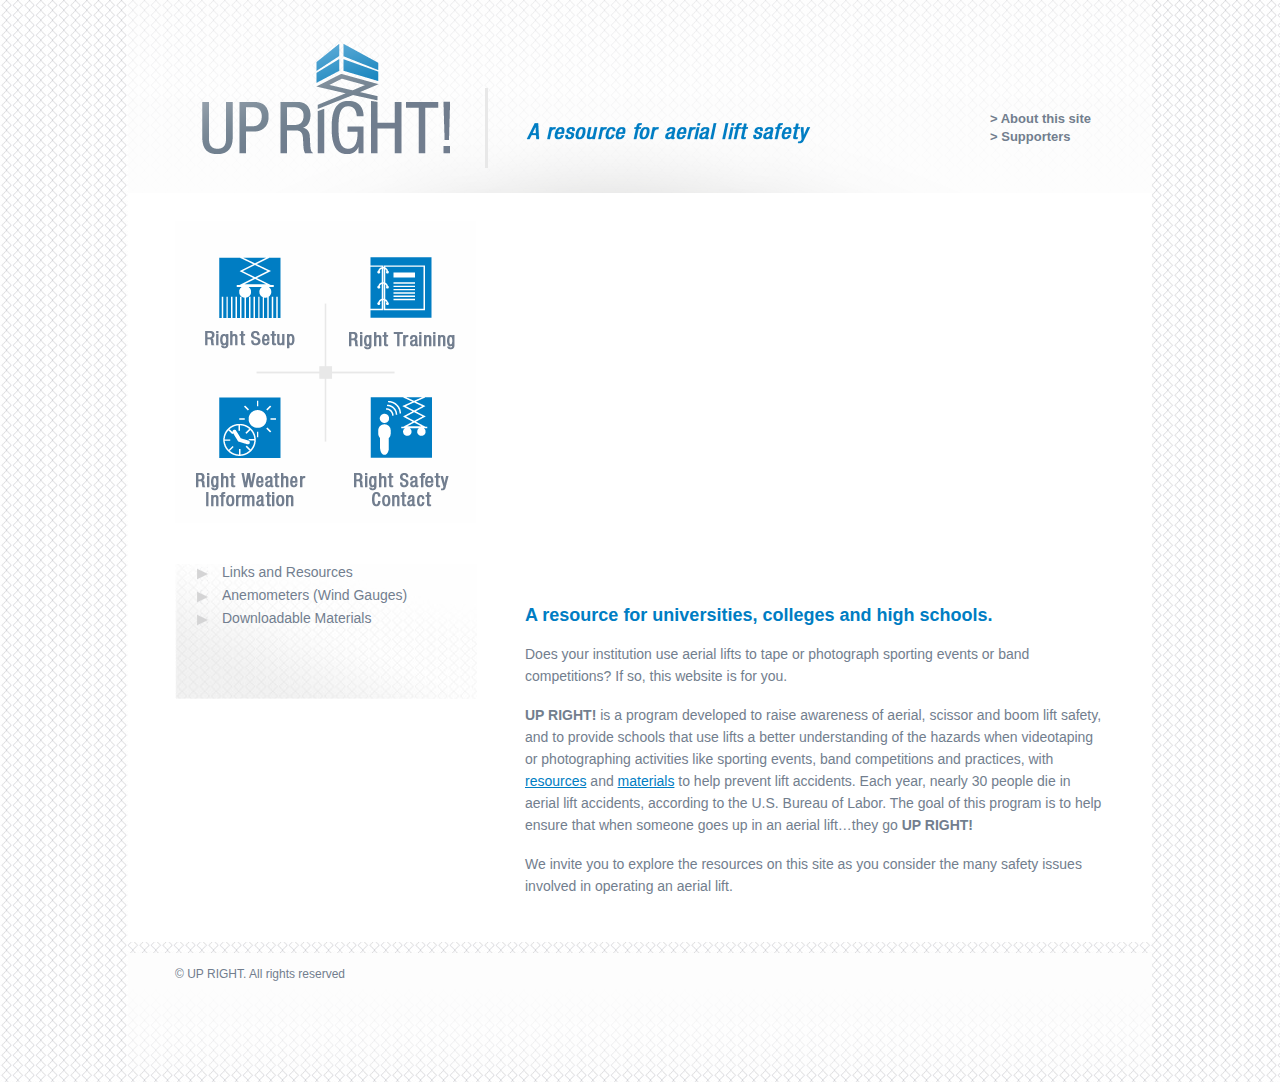
<file: index.html>
<!DOCTYPE html>
<html lang="en">
<head>
<meta charset="utf-8">
<meta http-equiv="X-UA-Compatible" content="IE=edge,chrome=1">
<meta name="viewport" content="width=device-width, initial-scale=1.0">
<meta name="description" content="UP RIGHT! is a program developed to raise awareness of aerial, scissor and boom lift safety." />
<title>Up Right : Home</title>
<link rel="shortcut icon" href="/favicon.ico">
<link rel="stylesheet" href="stylesheets/site.css"></link>

<script type="text/javascript">
 var _gaq = _gaq || [];
 _gaq.push(['_setAccount', 'UA-25355552-1']);
 _gaq.push(['_trackPageview']);
 (function() {
   var ga = document.createElement('script'); ga.type = 'text/javascript'; ga.async = true;
   ga.src = ('https:' == document.location.protocol ? 'https://ssl' : 'http://www') + '.google-analytics.com/ga.js';
   var s = document.getElementsByTagName('script')[0]; s.parentNode.insertBefore(ga, s);
 })();
</script>
<!-- Global site tag (gtag.js) - Google Analytics -->
<script async src="https://www.googletagmanager.com/gtag/js?id=G-MGY5900548"></script>
<script>
  window.dataLayer = window.dataLayer || [];
  function gtag(){dataLayer.push(arguments);}
  gtag('js', new Date());
  gtag('config', 'G-MGY5900548');
</script>
   </head>
	<body>

<div class="wrapper">

	<div id="top">
	   <a href="/" id="logo_link">&nbsp;</a>
	   <div id="tag">&nbsp;</div>
	   <nav>
	       <ul>
	           <li>&gt; <a href="about/">About this site</a></li>
	           <li>&gt; <a href="supporters/">Supporters</a></li>
	       </ul>
	   </nav>
	</div>

	<div class="middle clearfix">

		<div class="content">

<p>
	<iframe allowfullscreen="" frameborder="0" height="360" src="https://www.youtube.com/embed/TgiBcTXd63g" width="580"></iframe></p>
<h2>
	A resource for universities, colleges and high schools.</h2>
<p>
	Does your institution use aerial lifts to tape or photograph sporting events or band competitions? If so, this website is for you.</p>
<p>
	<strong>UP RIGHT! </strong>is a program developed to raise awareness of aerial, scissor and boom lift safety, and to provide schools that use lifts a better understanding of the hazards when videotaping or photographing activities like sporting events, band competitions and practices, with <a href="links-and-resources/">resources</a> and <a href="downloadable-materials/">materials</a> to help prevent lift accidents. Each year, nearly 30 people die in aerial lift accidents, according to the U.S. Bureau of Labor. The goal of this program is to help ensure that when someone goes up in an aerial lift&hellip;they go <strong>UP RIGHT!</strong></p>
<p>
	We invite you to explore the resources on this site as you consider the many safety issues involved in operating an aerial lift.</p>


</div>

		<div class="leftside">
            <nav id="square">
                <a id="nav_setup" href="right-setup/">&nbsp;</a>
                <a id="nav_training" href="right-training/">&nbsp;</a>
                <a id="nav_weather" href="right-weather-information/">&nbsp;</a>
                <a id="nav_contact" href="right-safety-contact/">&nbsp;</a>
            </nav>
            <nav id="subnav">
                <ul>
                    <li><a href="links-and-resources/">Links and Resources</a></li>
                    <li><a href="anemometers/">Anemometers (Wind Gauges)</a></li>
                    <li><a href="downloadable-materials/">Downloadable Materials</a></li>

                </ul>
            </nav>



		</div>

		<div class="clearfix"></div>
	</div>

	<div class="footer">
	    <div class="content">

	    </div>
	    <div class="leftside">&copy; UP RIGHT. All rights reserved</div>
	</div>

</div>
</body>
</html>
</file>
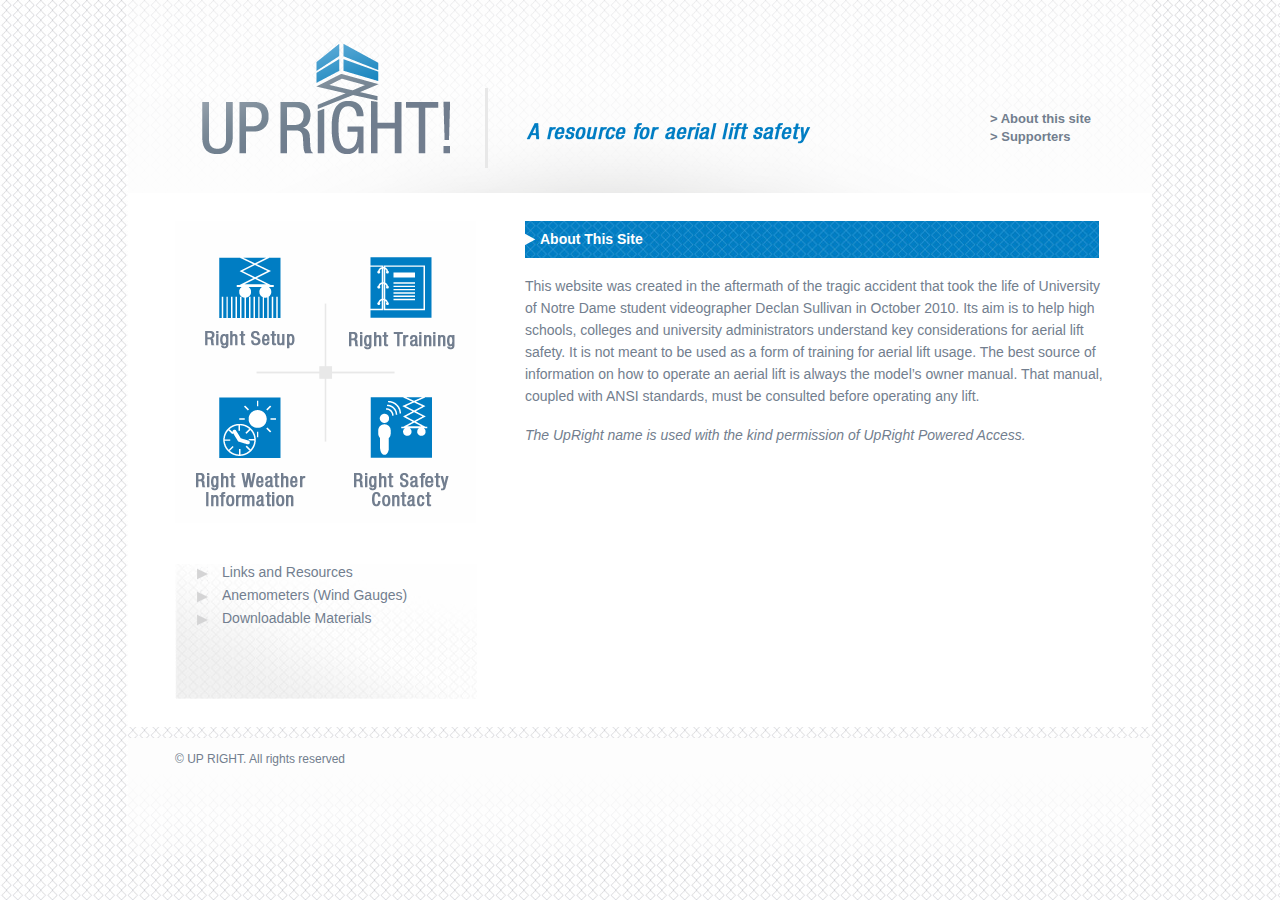
<file: about/index.html>
<!DOCTYPE html>
<html lang="en">
	<head>
		<meta charset="utf-8">
		<meta http-equiv="X-UA-Compatible" content="IE=edge,chrome=1">
		<meta name="viewport" content="width=device-width, initial-scale=1.0">
		<meta name="description" content="UP RIGHT! is a program developed to raise awareness of aerial, scissor and boom lift safety." />
<title>Up Right: About</title>
<link rel="shortcut icon" href="/favicon.ico">

<link rel="stylesheet" href="../stylesheets/site.css"></link>

<script type="text/javascript">
 var _gaq = _gaq || [];
 _gaq.push(['_setAccount', 'UA-25355552-1']);
 _gaq.push(['_trackPageview']);
 (function() {
   var ga = document.createElement('script'); ga.type = 'text/javascript'; ga.async = true;
   ga.src = ('https:' == document.location.protocol ? 'https://ssl' : 'http://www') + '.google-analytics.com/ga.js';
   var s = document.getElementsByTagName('script')[0]; s.parentNode.insertBefore(ga, s);
 })();
</script>
   <!-- Global site tag (gtag.js) - Google Analytics -->
<script async src="https://www.googletagmanager.com/gtag/js?id=G-MGY5900548"></script>
<script>
  window.dataLayer = window.dataLayer || [];
  function gtag(){dataLayer.push(arguments);}
  gtag('js', new Date());
  gtag('config', 'G-MGY5900548');
</script>
   </head>
	<body>

<div class="wrapper">

	<div id="top">
	   <a href="../" id="logo_link">&nbsp;</a>
	   <div id="tag">&nbsp;</div>
	   <nav>
	       <ul>
	           <li>&gt; <a href="/about/">About this site</a></li>
	           <li>&gt; <a href="../supporters/">Supporters</a></li>
	       </ul>
	   </nav>
	</div>

	<div class="middle clearfix">

		<div class="content">


			<h1>About This Site</h1><p>This website was created in the aftermath of the tragic accident that took the life of University of Notre Dame student videographer Declan Sullivan in October 2010. Its aim is to help high schools, colleges and university administrators understand key considerations for aerial lift safety. It is not meant to be used as a form of training for aerial lift usage. The best source of information on how to operate an aerial lift is always the model’s owner manual. That manual, coupled with ANSI standards, must be consulted before operating any lift.</p><p><em>The UpRight name is used with the kind permission of UpRight Powered Access.</em></p>

</div>

		<div class="leftside">
            <nav id="square">
                <a id="nav_setup" href="../right-setup/">&nbsp;</a>
                <a id="nav_training" href="../right-training/">&nbsp;</a>
                <a id="nav_weather" href="../right-weather-information/">&nbsp;</a>
                <a id="nav_contact" href="../right-safety-contact/">&nbsp;</a>
            </nav>
            <nav id="subnav">
                <ul>
                    <li><a href="../links-and-resources/">Links and Resources</a></li>
                    <li><a href="../anemometers/">Anemometers (Wind Gauges)</a></li>
                    <li><a href="../downloadable-materials/">Downloadable Materials</a></li>

                </ul>
            </nav>



		</div>

		<div class="clearfix"></div>
	</div>

	<div class="footer">
	    <div class="content">

	    </div>
	    <div class="leftside">&copy; UP RIGHT. All rights reserved</div>
	</div>

</div>
</body>
</html>
</file>
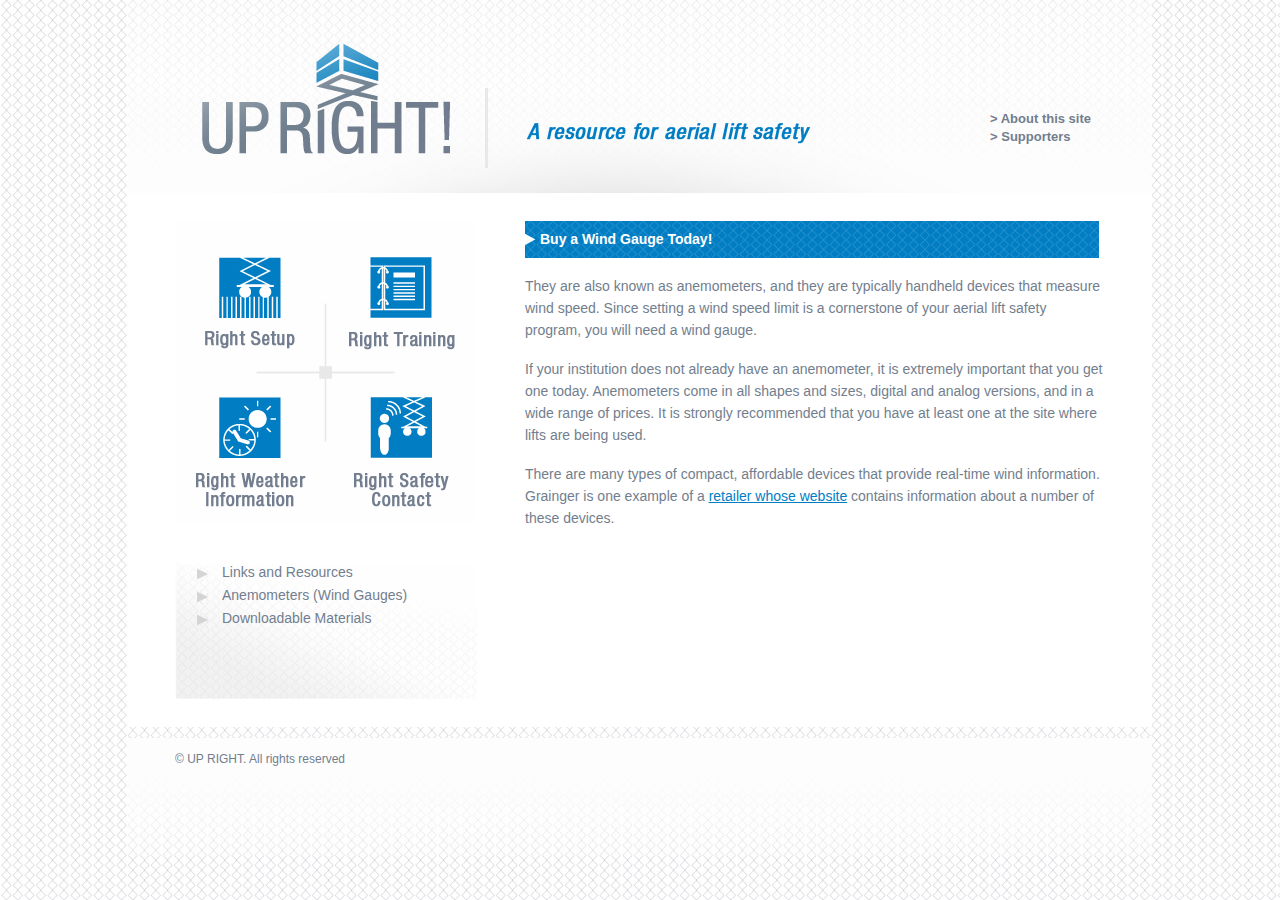
<file: anemometers/index.html>
<!DOCTYPE html>
<html lang="en">
	<head>
		<meta charset="utf-8">
		<meta http-equiv="X-UA-Compatible" content="IE=edge,chrome=1">
		<meta name="viewport" content="width=device-width, initial-scale=1.0">
		<meta name="description" content="UP RIGHT! is a program developed to raise awareness of aerial, scissor and boom lift safety." />
<title>Up Right: Anemometers</title>
<link rel="shortcut icon" href="/favicon.ico">

<link rel="stylesheet" href="../stylesheets/site.css"></link>

<script type="text/javascript">
 var _gaq = _gaq || [];
 _gaq.push(['_setAccount', 'UA-25355552-1']);
 _gaq.push(['_trackPageview']);
 (function() {
   var ga = document.createElement('script'); ga.type = 'text/javascript'; ga.async = true;
   ga.src = ('https:' == document.location.protocol ? 'https://ssl' : 'http://www') + '.google-analytics.com/ga.js';
   var s = document.getElementsByTagName('script')[0]; s.parentNode.insertBefore(ga, s);
 })();
</script>
   <!-- Global site tag (gtag.js) - Google Analytics -->
<script async src="https://www.googletagmanager.com/gtag/js?id=G-MGY5900548"></script>
<script>
  window.dataLayer = window.dataLayer || [];
  function gtag(){dataLayer.push(arguments);}
  gtag('js', new Date());
  gtag('config', 'G-MGY5900548');
</script>
   </head>
	<body>

<div class="wrapper">

	<div id="top">
	   <a href="../" id="logo_link">&nbsp;</a>
	   <div id="tag">&nbsp;</div>
	   <nav>
	       <ul>
	           <li>&gt; <a href="../about/">About this site</a></li>
	           <li>&gt; <a href="../supporters/">Supporters</a></li>
	       </ul>
	   </nav>
	</div>

	<div class="middle clearfix">

		<div class="content">

			<h1>Buy a Wind Gauge Today!</h1> <p>They are also known as anemometers, and they are typically handheld devices that measure wind speed. Since setting a wind speed limit is a cornerstone of your aerial lift safety program, you will need a wind gauge.</p> <p>If your institution does not already have an anemometer, it is extremely important that you get one today. Anemometers come in all shapes and sizes, digital and analog versions, and in a wide range of prices. It is strongly recommended that you have at least one at the site where lifts are being used.</p> <p>There are many types of compact, affordable devices that provide real-time wind information. Grainger is one example of a <a target="_blank" href="http://www.grainger.com/Grainger/air-velocity-meters-and-anemometers/air-movement/test-instruments/ecatalog/N-b83?op=search&amp;sst=All">retailer whose website</a> contains information about a number of these devices.</p>

</div>

		<div class="leftside">
            <nav id="square">
                <a id="nav_setup" href="../right-setup/">&nbsp;</a>
                <a id="nav_training" href="../right-training/">&nbsp;</a>
                <a id="nav_weather" href="../right-weather-information/">&nbsp;</a>
                <a id="nav_contact" href="../right-safety-contact/">&nbsp;</a>
            </nav>
            <nav id="subnav">
                <ul>
                    <li><a href="../links-and-resources/">Links and Resources</a></li>
                    <li><a href="/anemometers/">Anemometers (Wind Gauges)</a></li>
                    <li><a href="../downloadable-materials/">Downloadable Materials</a></li>

                </ul>
            </nav>



		</div>

		<div class="clearfix"></div>
	</div>

	<div class="footer">
	    <div class="content">

	    </div>
	    <div class="leftside">&copy; UP RIGHT. All rights reserved</div>
	</div>

</div>
</body>
</html>
</file>
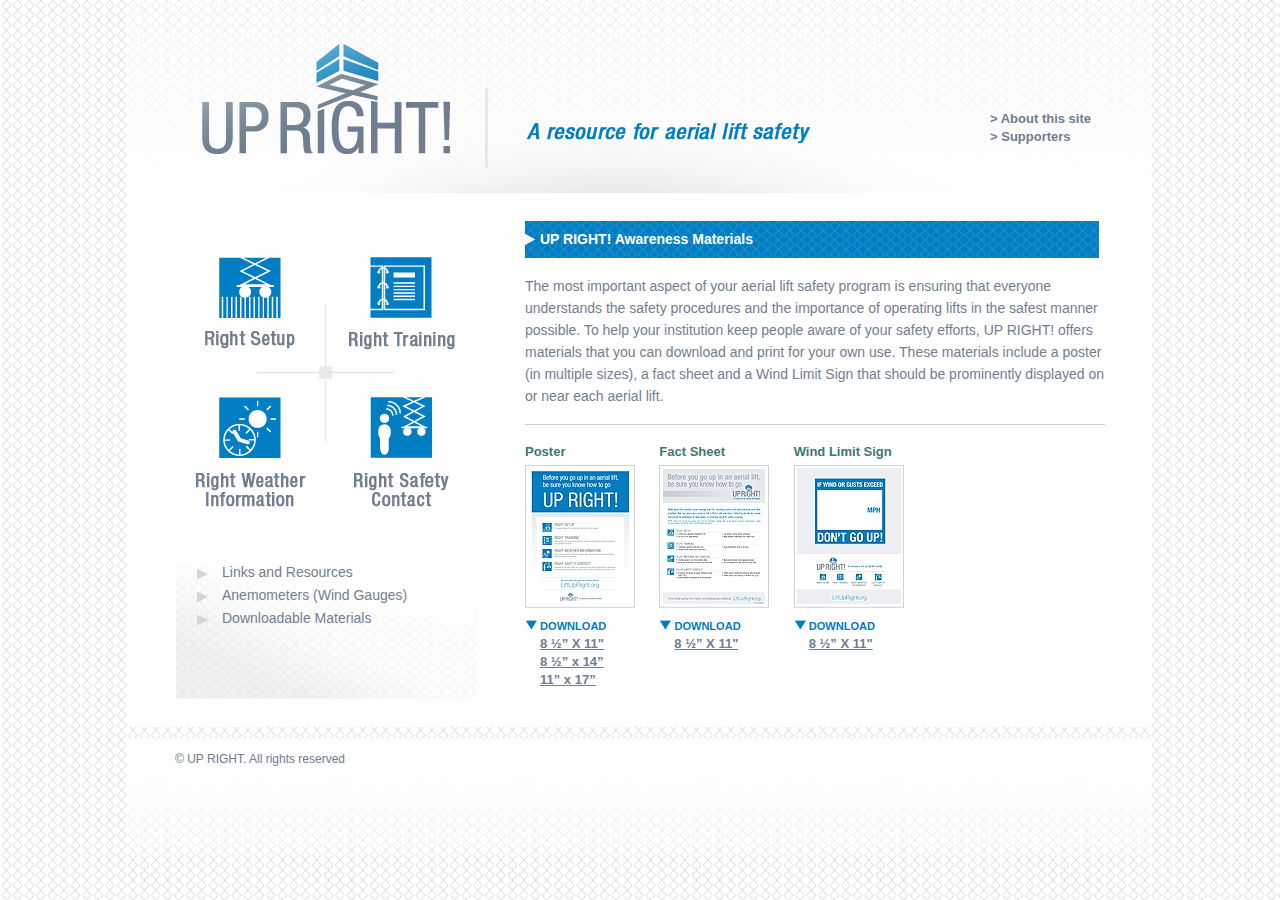
<file: downloadable-materials/index.html>
<!DOCTYPE html>
<html lang="en">
	<head>
		<meta charset="utf-8">
		<meta http-equiv="X-UA-Compatible" content="IE=edge,chrome=1">
		<meta name="viewport" content="width=device-width, initial-scale=1.0">
		<meta name="description" content="UP RIGHT! is a program developed to raise awareness of aerial, scissor and boom lift safety." />
<title>Up Right: Downloadable Materials</title>
<link rel="shortcut icon" href="/favicon.ico">

<link rel="stylesheet" href="../stylesheets/site.css"></link>

<script type="text/javascript">
 var _gaq = _gaq || [];
 _gaq.push(['_setAccount', 'UA-25355552-1']);
 _gaq.push(['_trackPageview']);
 (function() {
   var ga = document.createElement('script'); ga.type = 'text/javascript'; ga.async = true;
   ga.src = ('https:' == document.location.protocol ? 'https://ssl' : 'http://www') + '.google-analytics.com/ga.js';
   var s = document.getElementsByTagName('script')[0]; s.parentNode.insertBefore(ga, s);
 })();
</script>
   <!-- Global site tag (gtag.js) - Google Analytics -->
<script async src="https://www.googletagmanager.com/gtag/js?id=G-MGY5900548"></script>
<script>
  window.dataLayer = window.dataLayer || [];
  function gtag(){dataLayer.push(arguments);}
  gtag('js', new Date());
  gtag('config', 'G-MGY5900548');
</script>
   </head>
	<body>

<div class="wrapper">

	<div id="top">
	   <a href="../" id="logo_link">&nbsp;</a>
	   <div id="tag">&nbsp;</div>
	   <nav>
	       <ul>
	           <li>&gt; <a href="../about/">About this site</a></li>
	           <li>&gt; <a href="../supporters/">Supporters</a></li>
	       </ul>
	   </nav>
	</div>

	<div class="middle clearfix">

		<div class="content">

<h1>
	UP RIGHT! Awareness Materials</h1>
<p>
	The most important aspect of your aerial lift safety program is ensuring that everyone understands the safety procedures and the importance of operating lifts in the safest manner possible. To help your institution keep people aware of your safety efforts, UP RIGHT! offers materials that you can download and print for your own use. These materials include a poster (in multiple sizes), a fact sheet and a Wind Limit Sign that should be prominently displayed on or near each aerial lift.</p>
<hr />
<table border="0" cellpadding="5" cellspacing="5" id="downloads_table" style="width: 403px;">
	<tbody>
		<tr>
			<td>
				<h3 style="color:#3f7774;">
					Poster</h3>
				<img alt="" src="../assets/125636/110x/poster_thumb.jpg" /></td>
			<td>
				<h3 style="color:#3f7774;">
					Fact Sheet</h3>
				<img alt="" src="../assets/125635/110x/fact_sheet_thumb.jpg" /></td>
			<td>
				<h3 style="color:#3f7774;">
					Wind Limit Sign</h3>
				<img alt="" src="../assets/125633/110x/wind_thumb.jpg" /></td>
		</tr>
		<tr>
			<td>
				<h3>
					<small><img alt="" src="../assets/125634/12x/blue_arrow.jpg" /> DOWNLOAD</small><br />
					<a href="../assets/125641/nalsa_poster_8_5x11_8_5_11_client_rev.pdf">8 &frac12;&rdquo; X 11&quot;</a><br />
					<a href="../assets/125639/nalsa_poster_8_5x14_8_5_11_client_rev.pdf">8 &frac12;&rdquo; x 14&rdquo;</a><br />
					<a href="../assets/125642/nalsa_poster_11x17_8_5_11_client_rev.pdf">11&rdquo; x 17&rdquo;</a></h3>
			</td>
			<td>
				<h3>
					<small><img alt="" src="../assets/125634/12x/blue_arrow.jpg" /> DOWNLOAD</small><br />
					<a href="../assets/125640/nalsa_fact_sheet_final.pdf">8 &frac12;&rdquo; X 11&quot;</a></h3>
			</td>
			<td>
				<h3>
					<small><img alt="" src="../assets/125634/12x/blue_arrow.jpg" /> DOWNLOAD</small><br />
					<a href="../assets/125638/wind_limit_sign_8_5_11_client_rev.pdf">8 &frac12;&rdquo; X 11&quot;</a></h3>
			</td>
		</tr>
	</tbody>
</table>


</div>

		<div class="leftside">
            <nav id="square">
                <a id="nav_setup" href="../right-setup/">&nbsp;</a>
                <a id="nav_training" href="../right-training/">&nbsp;</a>
                <a id="nav_weather" href="../right-weather-information/">&nbsp;</a>
                <a id="nav_contact" href="../right-safety-contact/">&nbsp;</a>
            </nav>
            <nav id="subnav">
                <ul>
                    <li><a href="../links-and-resources/">Links and Resources</a></li>
                    <li><a href="../anemometers/">Anemometers (Wind Gauges)</a></li>
                    <li><a href="/downloadable-materials/">Downloadable Materials</a></li>

                </ul>
            </nav>



		</div>

		<div class="clearfix"></div>
	</div>

	<div class="footer">
	    <div class="content">

	    </div>
	    <div class="leftside">&copy; UP RIGHT. All rights reserved</div>
	</div>

</div>
</body>
</html>
</file>
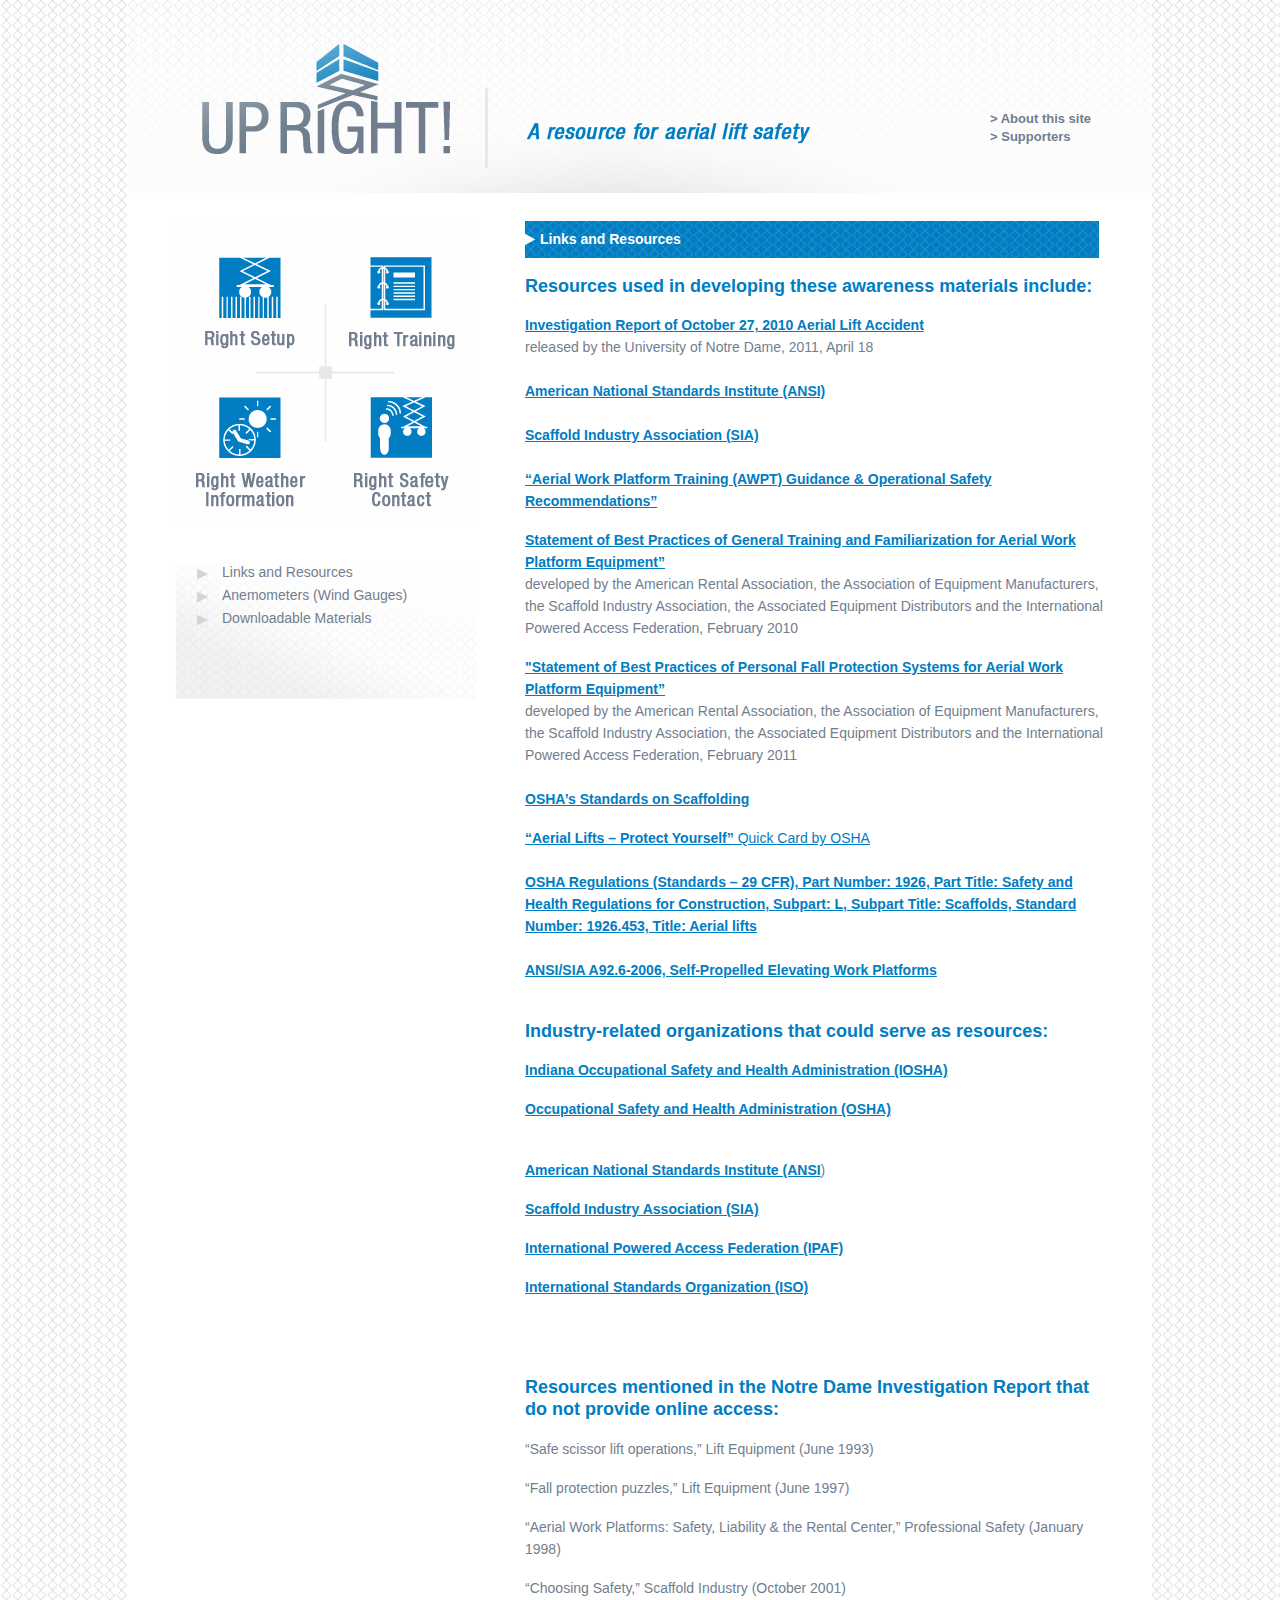
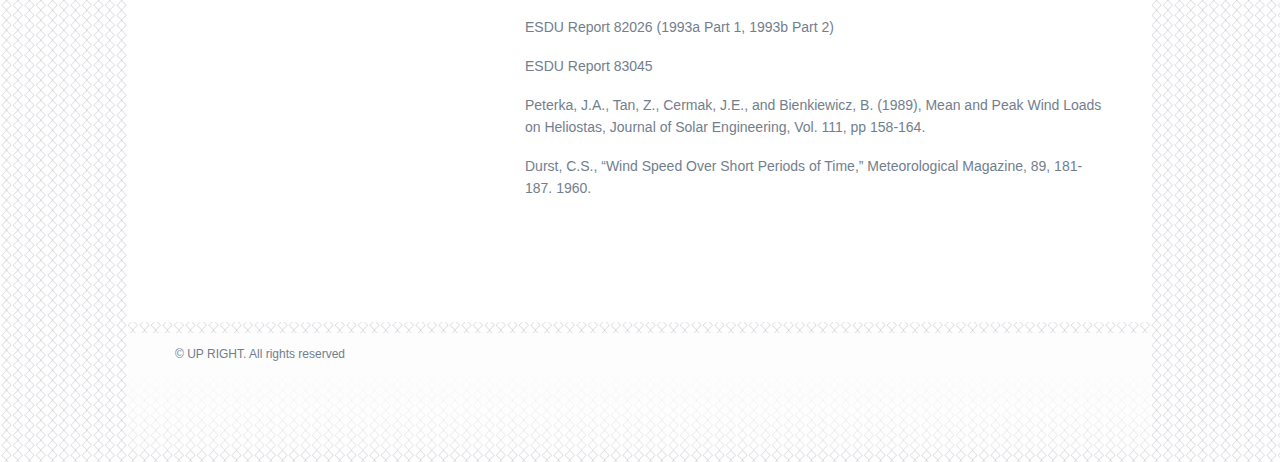
<file: links-and-resources/index.html>
<!DOCTYPE html>
<html lang="en">
	<head>
		<meta charset="utf-8">
		<meta http-equiv="X-UA-Compatible" content="IE=edge,chrome=1">
		<meta name="viewport" content="width=device-width, initial-scale=1.0">
		<meta name="description" content="UP RIGHT! is a program developed to raise awareness of aerial, scissor and boom lift safety." />
<title>Up Right: Links and Resources</title>
<link rel="shortcut icon" href="/favicon.ico">

<link rel="stylesheet" href="../stylesheets/site.css"></link>

<script type="text/javascript">
 var _gaq = _gaq || [];
 _gaq.push(['_setAccount', 'UA-25355552-1']);
 _gaq.push(['_trackPageview']);
 (function() {
   var ga = document.createElement('script'); ga.type = 'text/javascript'; ga.async = true;
   ga.src = ('https:' == document.location.protocol ? 'https://ssl' : 'http://www') + '.google-analytics.com/ga.js';
   var s = document.getElementsByTagName('script')[0]; s.parentNode.insertBefore(ga, s);
 })();
</script>
   <!-- Global site tag (gtag.js) - Google Analytics -->
<script async src="https://www.googletagmanager.com/gtag/js?id=G-MGY5900548"></script>
<script>
  window.dataLayer = window.dataLayer || [];
  function gtag(){dataLayer.push(arguments);}
  gtag('js', new Date());
  gtag('config', 'G-MGY5900548');
</script>
   </head>
	<body>

<div class="wrapper">

	<div id="top">
	   <a href="../" id="logo_link">&nbsp;</a>
	   <div id="tag">&nbsp;</div>
	   <nav>
	       <ul>
	           <li>&gt; <a href="../about/">About this site</a></li>
	           <li>&gt; <a href="../supporters/">Supporters</a></li>
	       </ul>
	   </nav>
	</div>

	<div class="middle clearfix">

		<div class="content">

<h1>
	Links and Resources</h1>
<h2>
	Resources used in developing these awareness materials include:</h2>
<p>
	<a href="http://nd.edu/assets/files/notre-dame-investigation-report.pdf" target="_blank"><strong>Investigation Report of October 27, 2010 Aerial Lift Accident</strong></a><br />
	released by the University of Notre Dame, 2011, April 18<br />
	<br />
	<strong><a href="http://www.ansi.org/" target="_blank">American National Standards Institute (ANSI)</a></strong><br />
	<br />
	<strong><a href="http://www.scaffold.org" target="_blank">Scaffold Industry Association (SIA)</a><br />
	<br />
	<a href="http://www.aerialspecialists.com/id18.html" target="_blank">&ldquo;Aerial Work Platform Training (AWPT) Guidance &amp; Operational Safety Recommendations&rdquo;</a></strong></p>
<p>
	<strong><a href="http://www.ipaf.org/fileadmin/user_upload/documents/us/AWP_BPG_2010.pdf" target="_blank">Statement of Best Practices of General Training and Familiarization for Aerial Work Platform Equipment&rdquo; </a></strong><br />
	developed by the American Rental Association, the Association of Equipment Manufacturers, the Scaffold Industry Association, the Associated Equipment Distributors and the International Powered Access Federation, February 2010</p>
<p>
	<strong><a href="http://www.millerfallprotection.com/pdfs/Fall-Protection-for-Aerial-Work-Platforms.pdf" target="_blank">&quot;Statement of Best Practices of Personal Fall Protection Systems for Aerial Work Platform Equipment&rdquo;</a></strong><br />
	developed by the American Rental Association, the Association of Equipment Manufacturers, the Scaffold Industry Association, the Associated Equipment Distributors and the International Powered Access Federation, February 2011<br />
	<br />
	<strong><a href="http://www.osha.gov/SLTC/scaffolding/" target="_blank">OSHA&rsquo;s Standards on Scaffolding</a></strong></p>
<p>
	<strong><a href="http://www.osha.gov/Publications/aerial_lifts_safety.html" target="_blank">&ldquo;Aerial Lifts &ndash; Protect Yourself&rdquo;</a></strong><a href="http://www.osha.gov/Publications/aerial_lifts_safety.html" target="_blank"> Quick Card by OSHA</a><br />
	<br />
	<strong><a href="http://www.osha.gov/pls/oshaweb/owadisp.show_document?p_table=STANDARDS&amp;p_id=10754" target="_blank">OSHA Regulations (Standards &ndash; 29 CFR), Part Number: 1926, Part Title: Safety and Health Regulations for Construction, Subpart: L, Subpart Title: Scaffolds, Standard Number: 1926.453, Title: Aerial lifts</a></strong><br />
	<br />
	<strong><a href="http://webstore.ansi.org/RecordDetail.aspx?sku=ANSI%2FSIA+A92.6-2006" target="_blank">ANSI/SIA A92.6-2006, Self-Propelled Elevating Work Platforms</a></strong><br />
	&nbsp;</p>
<h2>
	Industry-related organizations that could serve as resources:</h2>
<p>
	<strong><a href="http://www.in.gov/dol/iosha.htm" target="_blank">Indiana Occupational Safety and Health Administration (IOSHA)</a></strong></p>
<p>
	<strong><a href="http://www.osha.gov/" target="_blank">Occupational Safety and Health Administration (OSHA)</a></strong></p>
<p>
	<br />
	<strong><a href="http://www.ansi.org/" target="_blank">American National Standards Institute (ANSI</a></strong>)</p>
<p>
	<strong><a href="http://www.scaffold.org" target="_blank">Scaffold Industry Association (SIA)</a></strong></p>
<p>
	<strong><a href="http://www.ipaf.org/en/" target="_blank">International Powered Access Federation (IPAF)</a></strong></p>
<p>
	<strong><a href="http://www.iso.org" target="_blank">International Standards Organization (ISO)</a></strong><br />
	&nbsp;</p>
<p>
	&nbsp;</p>
<h2>
	Resources mentioned in the Notre Dame Investigation Report that do not provide online access:</h2>
<p>
	&ldquo;Safe scissor lift operations,&rdquo; Lift Equipment (June 1993)</p>
<p>
	&ldquo;Fall protection puzzles,&rdquo; Lift Equipment (June 1997)</p>
<p>
	&ldquo;Aerial Work Platforms: Safety, Liability &amp; the Rental Center,&rdquo; Professional Safety (January 1998)</p>
<p>
	&ldquo;Choosing Safety,&rdquo; Scaffold Industry (October 2001)</p>
<p>
	ESDU Report 82026 (1993a Part 1, 1993b Part 2)</p>
<p>
	ESDU Report 83045</p>
<p>
	Peterka, J.A., Tan, Z., Cermak, J.E., and Bienkiewicz, B. (1989), Mean and Peak Wind Loads on Heliostas, Journal of Solar Engineering, Vol. 111, pp 158-164.</p>
<p>
	Durst, C.S., &ldquo;Wind Speed Over Short Periods of Time,&rdquo; Meteorological Magazine, 89, 181-187. 1960.</p>
<p>
	&nbsp;</p>
<p>
	&nbsp;</p>


</div>

		<div class="leftside">
            <nav id="square">
                <a id="nav_setup" href="../right-setup/">&nbsp;</a>
                <a id="nav_training" href="../right-training/">&nbsp;</a>
                <a id="nav_weather" href="../right-weather-information/">&nbsp;</a>
                <a id="nav_contact" href="../right-safety-contact/">&nbsp;</a>
            </nav>
            <nav id="subnav">
                <ul>
                    <li><a href="/links-and-resources/">Links and Resources</a></li>
                    <li><a href="../anemometers/">Anemometers (Wind Gauges)</a></li>
                    <li><a href="../downloadable-materials/">Downloadable Materials</a></li>

                </ul>
            </nav>



		</div>

		<div class="clearfix"></div>
	</div>

	<div class="footer">
	    <div class="content">

	    </div>
	    <div class="leftside">&copy; UP RIGHT. All rights reserved</div>
	</div>

</div>
</body>
</html>
</file>
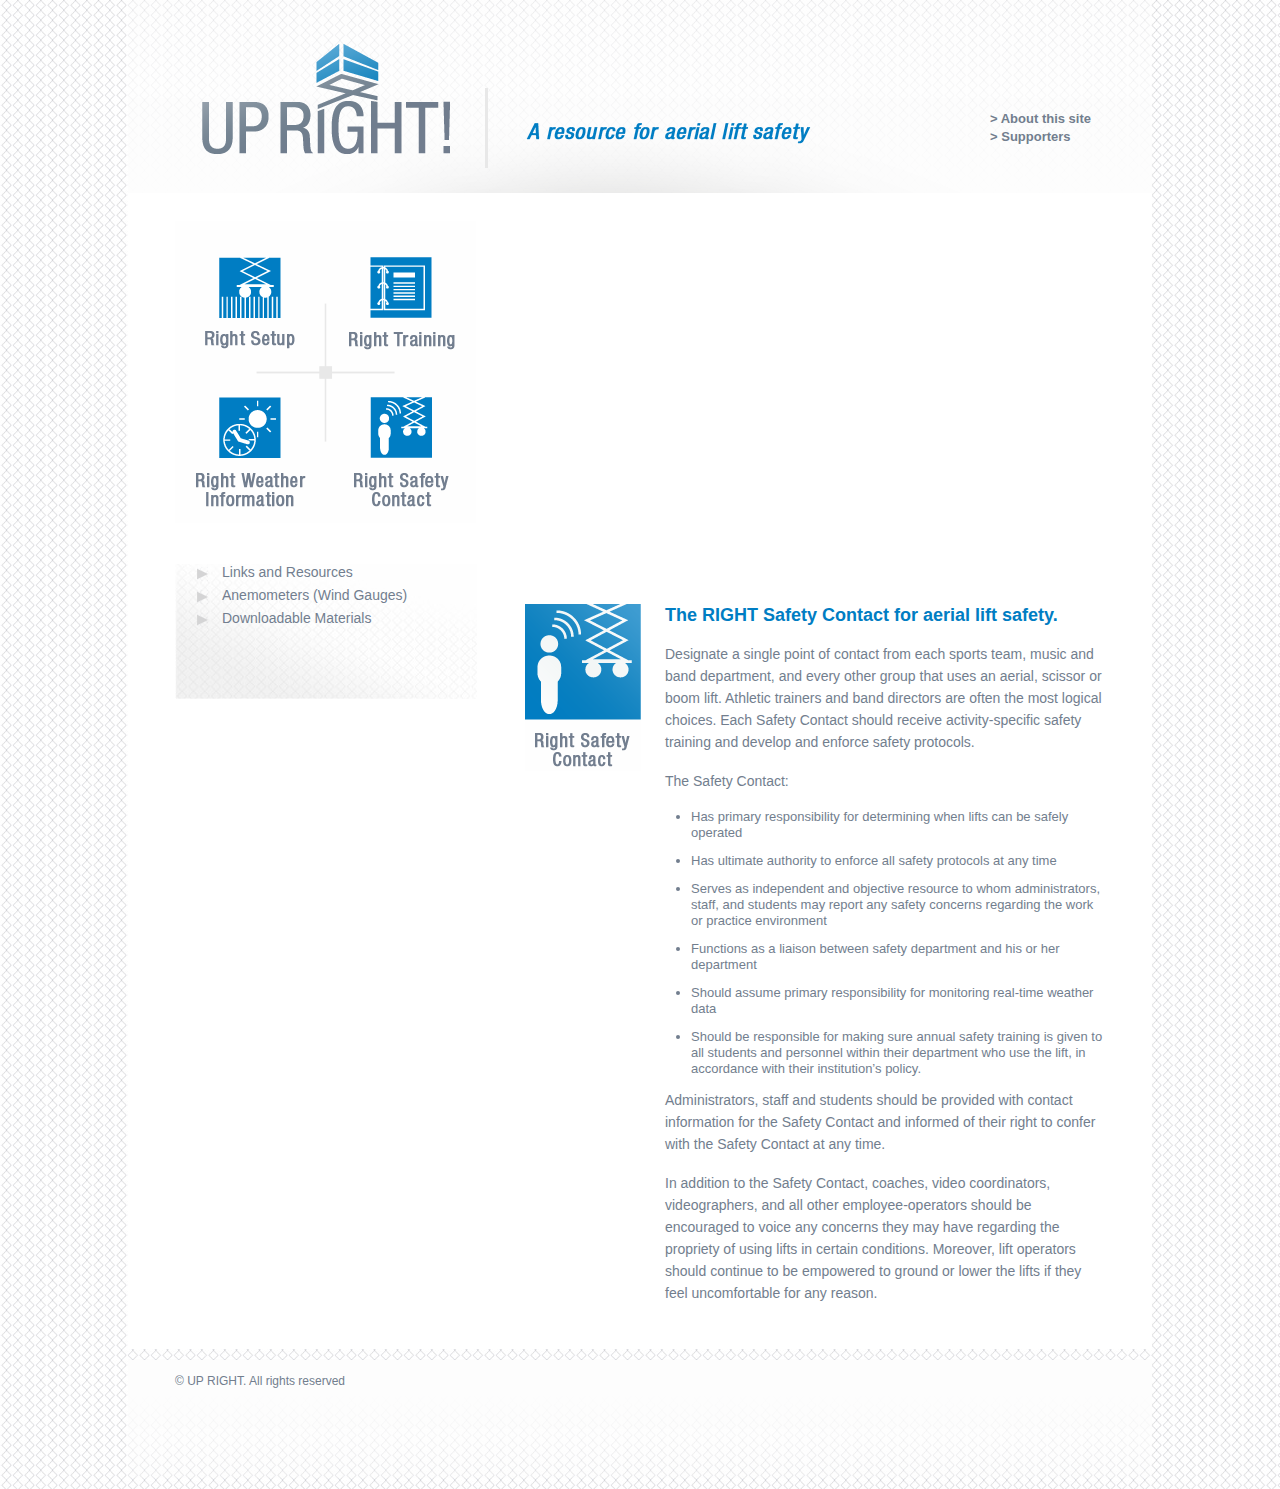
<file: right-safety-contact/index.html>
<!DOCTYPE html>
<html lang="en">
<head>
<meta charset="utf-8">
<meta http-equiv="X-UA-Compatible" content="IE=edge,chrome=1">
<meta name="viewport" content="width=device-width, initial-scale=1.0">
<meta name="description" content="UP RIGHT! is a program developed to raise awareness of aerial, scissor and boom lift safety." />
<title>Up Right: Right Safety Contact</title>
<link rel="shortcut icon" href="/favicon.ico">



<link rel="stylesheet" href="../stylesheets/site.css"></link>




<script type="text/javascript">

 var _gaq = _gaq || [];
 _gaq.push(['_setAccount', 'UA-25355552-1']);
 _gaq.push(['_trackPageview']);

 (function() {
   var ga = document.createElement('script'); ga.type = 'text/javascript'; ga.async = true;
   ga.src = ('https:' == document.location.protocol ? 'https://ssl' : 'http://www') + '.google-analytics.com/ga.js';
   var s = document.getElementsByTagName('script')[0]; s.parentNode.insertBefore(ga, s);
 })();

</script>
   <!-- Global site tag (gtag.js) - Google Analytics -->
<script async src="https://www.googletagmanager.com/gtag/js?id=G-MGY5900548"></script>
<script>
  window.dataLayer = window.dataLayer || [];
  function gtag(){dataLayer.push(arguments);}
  gtag('js', new Date());
  gtag('config', 'G-MGY5900548');
</script>
   </head>
	<body>

<div class="wrapper">

	<div id="top">
	   <a href="../" id="logo_link">&nbsp;</a>
	   <div id="tag">&nbsp;</div>
	   <nav>
	       <ul>
	           <li>&gt; <a href="../about/">About this site</a></li>
	           <li>&gt; <a href="../supporters/">Supporters</a></li>
	       </ul>
	   </nav>
	</div>

	<div class="middle clearfix">

		<div class="content">

<p><iframe width="580" height="360" frameborder="0" src="https://www.youtube.com/embed/7otrp56wQiA" allowfullscreen=""></iframe></p>

<div class="icon-split">
    <p><img src="../assets/125637/fullsize/right_contact.png" alt="" /></p>
    <div class="split-content">
            <h2>The RIGHT Safety Contact for aerial lift safety.</h2>
            <p>Designate a single point of contact from each sports team, music and band department, and every other group that uses an aerial, scissor or boom lift. Athletic trainers and band directors are often the most logical choices. Each Safety Contact should receive activity-specific safety training and develop and enforce safety protocols.</p>
            <p>The Safety Contact:</p>
            <ul>
                <li>Has primary responsibility for determining when lifts can be safely operated</li>
                <li>Has ultimate authority to enforce all safety protocols at any time</li>
                <li>Serves as independent and objective resource to whom administrators, staff, and students may report any safety concerns regarding the work or practice environment</li>
                <li>Functions as a liaison between safety department and his or her department</li>
                <li>Should assume primary responsibility for monitoring real-time weather data</li>
                <li>Should be responsible for making sure annual safety training is given to all students and personnel within their department who use the lift, in accordance with their institution’s policy.</li>
            </ul>
            <p>Administrators, staff and students should be provided with contact information for the Safety Contact and informed of their right to confer with the Safety Contact at any time.</p>
            <p>In addition to the Safety Contact, coaches, video coordinators, videographers, and all other employee-operators should be encouraged to voice any concerns they may have regarding the propriety of using lifts in certain conditions. Moreover, lift operators should continue to be empowered to ground or lower the lifts if they feel uncomfortable for any reason.</p>
        </div>
    </div>

</div>

		<div class="leftside">
            <nav id="square">
                <a id="nav_setup" href="../right-setup/">&nbsp;</a>
                <a id="nav_training" href="../right-training/">&nbsp;</a>
                <a id="nav_weather" href="../right-weather-information/">&nbsp;</a>
                <a id="nav_contact" href="/right-safety-contact/">&nbsp;</a>
            </nav>
            <nav id="subnav">
                <ul>
                    <li><a href="../links-and-resources/">Links and Resources</a></li>
                    <li><a href="../anemometers/">Anemometers (Wind Gauges)</a></li>
                    <li><a href="../downloadable-materials/">Downloadable Materials</a></li>

                </ul>
            </nav>



		</div>

		<div class="clearfix"></div>
	</div>

	<div class="footer">
	    <div class="content">

	    </div>
	    <div class="leftside">&copy; UP RIGHT. All rights reserved</div>
	</div>

</div>
</body>
</html>
</file>
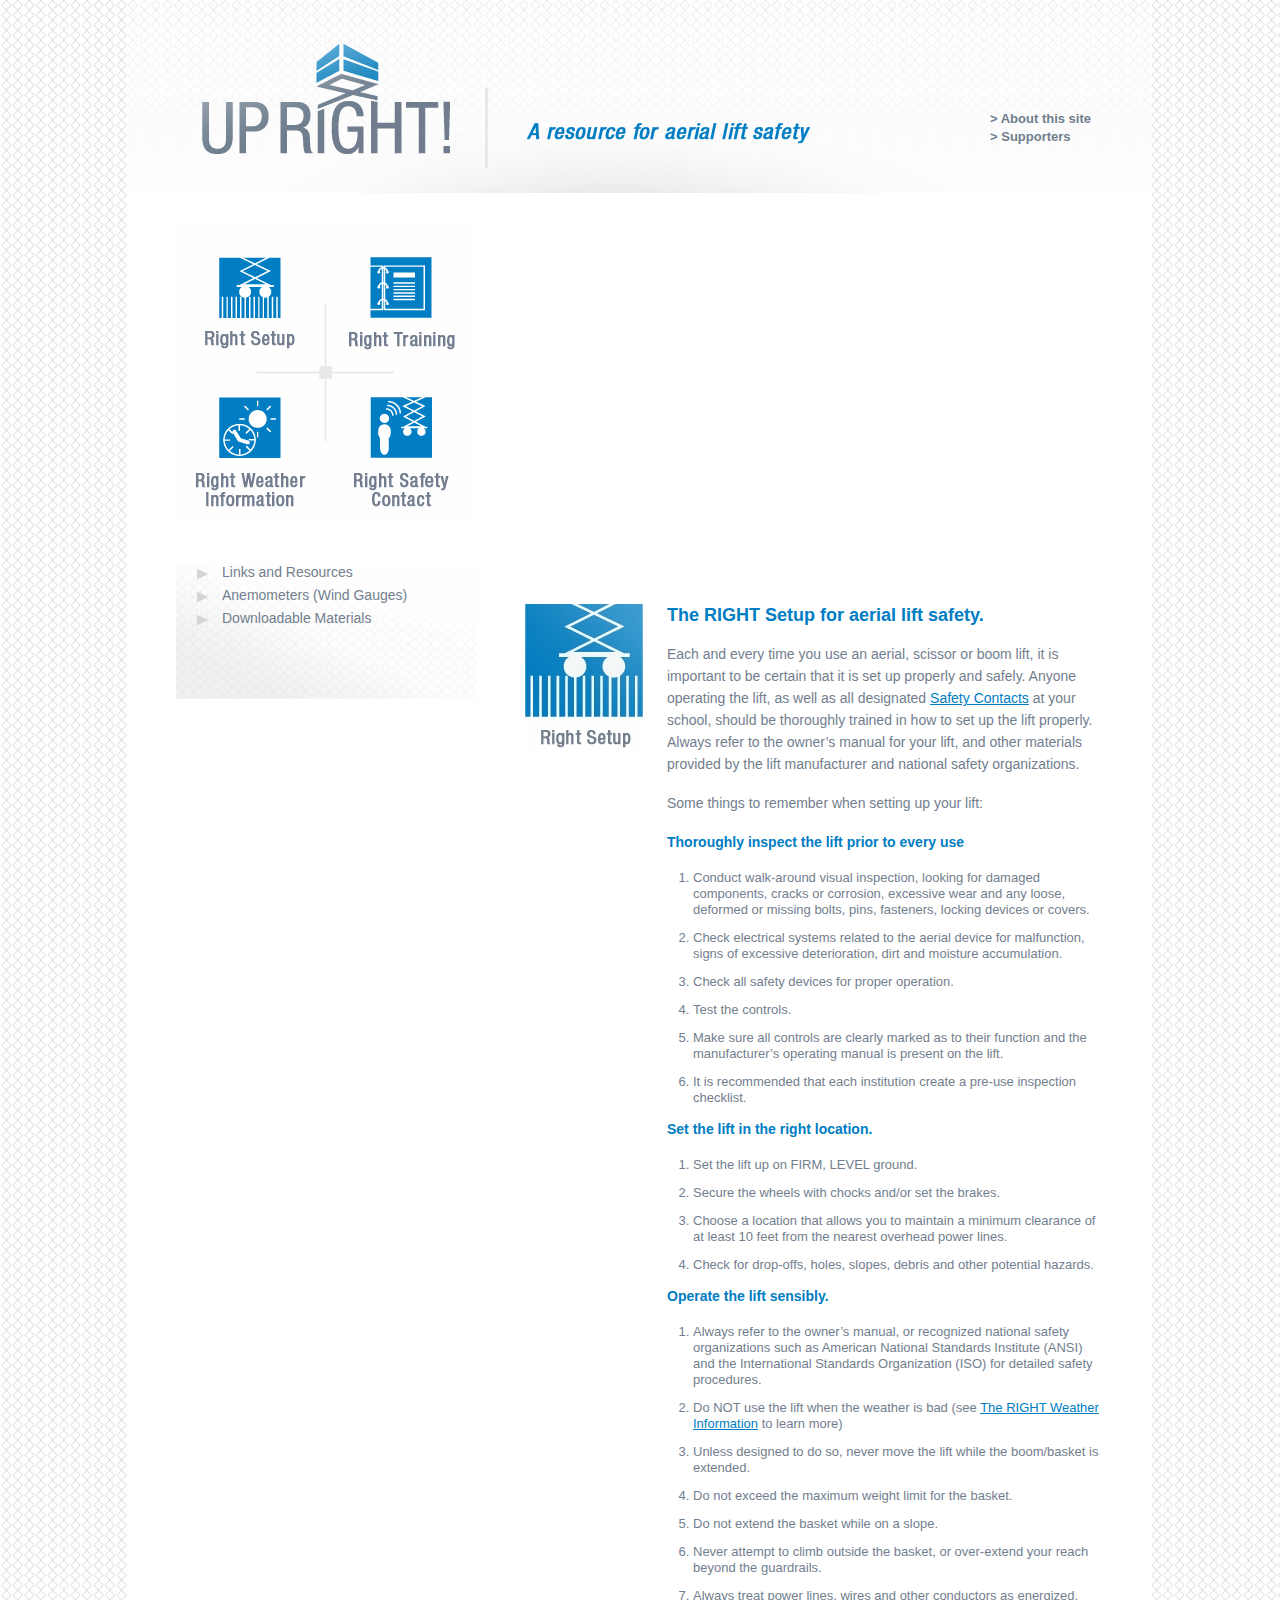
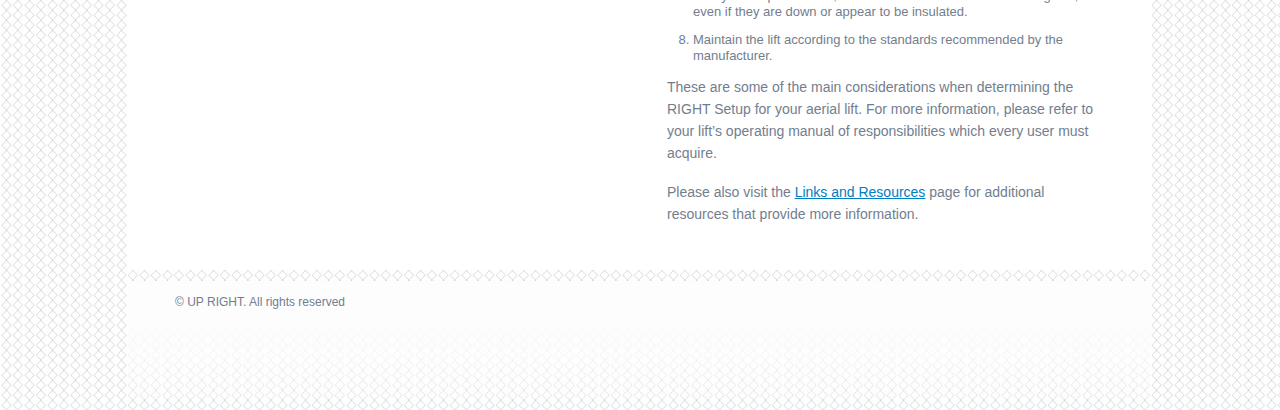
<file: right-setup/index.html>
<!DOCTYPE html>
<html lang="en">
	<head>
		<meta charset="utf-8">
		<meta http-equiv="X-UA-Compatible" content="IE=edge,chrome=1">
		<meta name="viewport" content="width=device-width, initial-scale=1.0">
		<meta name="description" content="UP RIGHT! is a program developed to raise awareness of aerial, scissor and boom lift safety." />
<title>Up Right: Right Setup</title>
<link rel="shortcut icon" href="/favicon.ico">

<link rel="stylesheet" href="../stylesheets/site.css"></link>

<script type="text/javascript">
 var _gaq = _gaq || [];
 _gaq.push(['_setAccount', 'UA-25355552-1']);
 _gaq.push(['_trackPageview']);
 (function() {
   var ga = document.createElement('script'); ga.type = 'text/javascript'; ga.async = true;
   ga.src = ('https:' == document.location.protocol ? 'https://ssl' : 'http://www') + '.google-analytics.com/ga.js';
   var s = document.getElementsByTagName('script')[0]; s.parentNode.insertBefore(ga, s);
 })();
</script>
   <!-- Global site tag (gtag.js) - Google Analytics -->
<script async src="https://www.googletagmanager.com/gtag/js?id=G-MGY5900548"></script>
<script>
  window.dataLayer = window.dataLayer || [];
  function gtag(){dataLayer.push(arguments);}
  gtag('js', new Date());
  gtag('config', 'G-MGY5900548');
</script>
   </head>
	<body>

<div class="wrapper">

	<div id="top">
	   <a href="../" id="logo_link">&nbsp;</a>
	   <div id="tag">&nbsp;</div>
	   <nav>
	       <ul>
	           <li>&gt; <a href="../about/">About this site</a></li>
	           <li>&gt; <a href="../supporters/">Supporters</a></li>
	       </ul>
	   </nav>
	</div>

	<div class="middle clearfix">

		<div class="content">

<p>
	<iframe allowfullscreen="" frameborder="0" height="360" src="https://www.youtube.com/embed/jsqMegYph-g" width="580"></iframe></p>
<div class="icon-split">
	<p><img alt="" src="../assets/125630/118x/right_setup.png.jpeg" /></p>
	<div class="split-content">
				<h2>
					The RIGHT Setup for aerial lift safety.</h2>
				<p>
					Each and every time you use an aerial, scissor or boom lift, it is important to be certain that it is set up properly and safely. Anyone operating the lift, as well as all designated <a href="../right-safety-contact/">Safety Contacts</a> at your school, should be thoroughly trained in how to set up the lift properly. Always refer to the owner&rsquo;s manual for your lift, and other materials provided by the lift manufacturer and national safety organizations.</p>
				<p>
					Some things to remember when setting up your lift:</p>
				<h3>Thoroughly inspect the lift prior to every use</h3>
						<ol>
							<li>
								Conduct walk-around visual inspection, looking for damaged components, cracks or corrosion, excessive wear and any loose, deformed or missing bolts, pins, fasteners, locking devices or covers.</li>
							<li>
								Check electrical systems related to the aerial device for malfunction, signs of excessive deterioration, dirt and moisture accumulation.</li>
							<li>
								Check all safety devices for proper operation.</li>
							<li>
								Test the controls.</li>
							<li>
								Make sure all controls are clearly marked as to their function and the manufacturer&rsquo;s operating manual is present on the lift.</li>
							<li>
								It is recommended that each institution create a pre-use inspection checklist.</li>
						</ol>

						<h3>Set the lift in the right location.</h3>
						<ol>
							<li>
								Set the lift up on FIRM, LEVEL ground.</li>
							<li>
								Secure the wheels with chocks and/or set the brakes.</li>
							<li>
								Choose a location that allows you to maintain a minimum clearance of at least 10 feet from the nearest overhead power lines.</li>
							<li>
								Check for drop-offs, holes, slopes, debris and other potential hazards.</li>
						</ol>

						<h3>Operate the lift sensibly.</h3>
						<ol>
							<li>
								Always refer to the owner&rsquo;s manual, or recognized national safety organizations such as American National Standards Institute (ANSI) and the International Standards Organization (ISO) for detailed safety procedures.</li>
							<li>
								Do NOT use the lift when the weather is bad (see <a href="../right-weather-information/">The RIGHT Weather Information</a> to learn more)</li>
							<li>
								Unless designed to do so, never move the lift while the boom/basket is extended.</li>
							<li>
								Do not exceed the maximum weight limit for the basket.</li>
							<li>
								Do not extend the basket while on a slope.</li>
							<li>
								Never attempt to climb outside the basket, or over-extend your reach beyond the guardrails.</li>
							<li>
								Always treat power lines, wires and other conductors as energized, even if they are down or appear to be insulated.</li>
							<li>
								Maintain the lift according to the standards recommended by the manufacturer.</li>
						</ol>

				<p>
					These are some of the main considerations when determining the RIGHT Setup for your aerial lift. For more information, please refer to your lift&rsquo;s operating manual of responsibilities which every user must acquire.</p>
				<p>
					Please also visit the <a href="../links-and-resources/">Links and Resources</a> page for additional resources that provide more information.</p>
	</div>
</div>


</div>

		<div class="leftside">
            <nav id="square">
                <a id="nav_setup" href="/right-setup/">&nbsp;</a>
                <a id="nav_training" href="../right-training/">&nbsp;</a>
                <a id="nav_weather" href="../right-weather-information/">&nbsp;</a>
                <a id="nav_contact" href="../right-safety-contact/">&nbsp;</a>
            </nav>
            <nav id="subnav">
                <ul>
                    <li><a href="../links-and-resources/">Links and Resources</a></li>
                    <li><a href="../anemometers/">Anemometers (Wind Gauges)</a></li>
                    <li><a href="../downloadable-materials/">Downloadable Materials</a></li>

                </ul>
            </nav>



		</div>

		<div class="clearfix"></div>
	</div>

	<div class="footer">
	    <div class="content">

	    </div>
	    <div class="leftside">&copy; UP RIGHT. All rights reserved</div>
	</div>

</div>
</body>
</html>
</file>
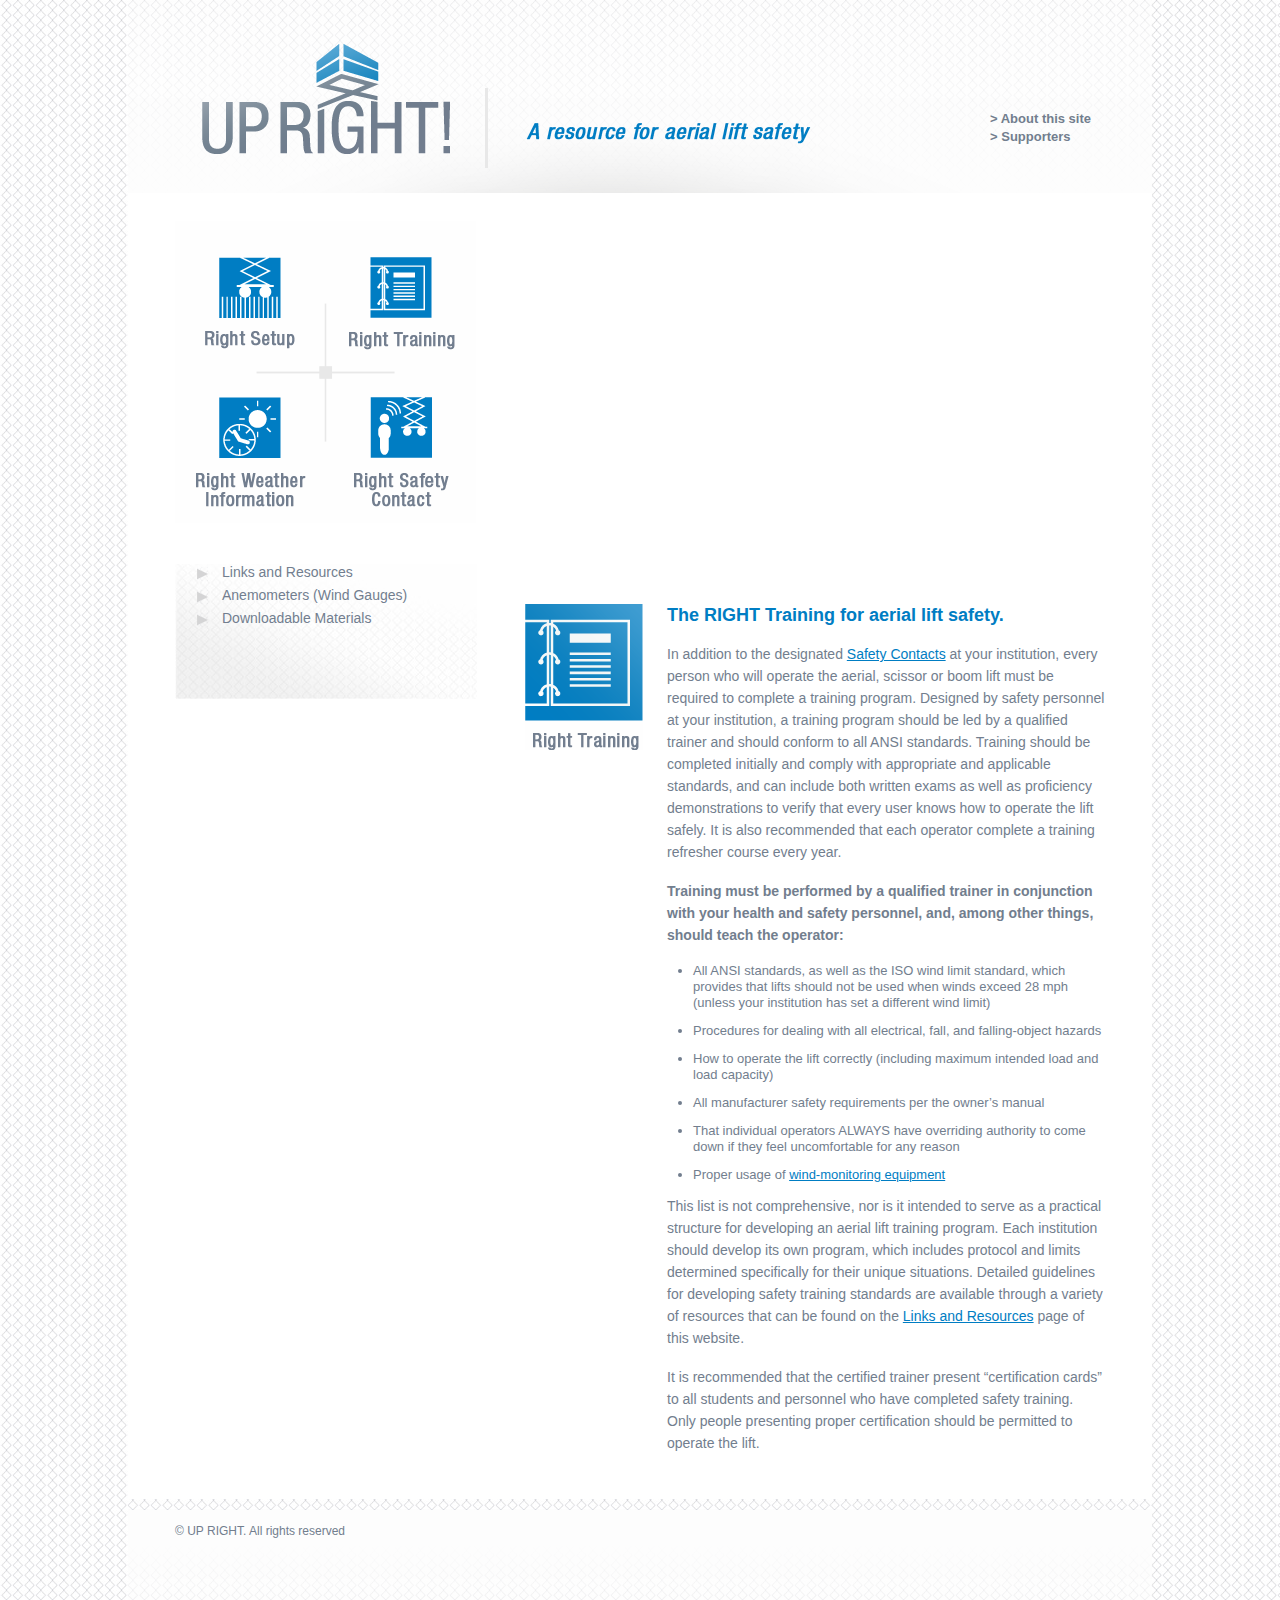
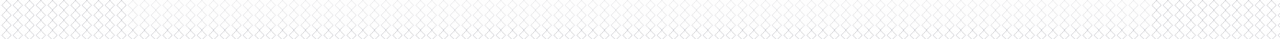
<file: right-training/index.html>
<!DOCTYPE html>
<html lang="en">
	<head>
		<meta charset="utf-8">
		<meta http-equiv="X-UA-Compatible" content="IE=edge,chrome=1">
		<meta name="viewport" content="width=device-width, initial-scale=1.0">
		<meta name="description" content="UP RIGHT! is a program developed to raise awareness of aerial, scissor and boom lift safety." />
<title>Up Right: Right Training</title>
<link rel="shortcut icon" href="/favicon.ico">

<link rel="stylesheet" href="../stylesheets/site.css"></link>

<script type="text/javascript">
 var _gaq = _gaq || [];
 _gaq.push(['_setAccount', 'UA-25355552-1']);
 _gaq.push(['_trackPageview']);
 (function() {
   var ga = document.createElement('script'); ga.type = 'text/javascript'; ga.async = true;
   ga.src = ('https:' == document.location.protocol ? 'https://ssl' : 'http://www') + '.google-analytics.com/ga.js';
   var s = document.getElementsByTagName('script')[0]; s.parentNode.insertBefore(ga, s);
 })();
</script>
   <!-- Global site tag (gtag.js) - Google Analytics -->
<script async src="https://www.googletagmanager.com/gtag/js?id=G-MGY5900548"></script>
<script>
  window.dataLayer = window.dataLayer || [];
  function gtag(){dataLayer.push(arguments);}
  gtag('js', new Date());
  gtag('config', 'G-MGY5900548');
</script>
   </head>
	<body>

<div class="wrapper">

	<div id="top">
	   <a href="../" id="logo_link">&nbsp;</a>
	   <div id="tag">&nbsp;</div>
	   <nav>
	       <ul>
	           <li>&gt; <a href="../about/">About this site</a></li>
	           <li>&gt; <a href="../supporters/">Supporters</a></li>
	       </ul>
	   </nav>
	</div>

	<div class="middle clearfix">

		<div class="content">

<p>
	<iframe allowfullscreen="" frameborder="0" height="360" src="https://www.youtube.com/embed/u5DSd1mE-Xk" width="580"></iframe></p>
	<div class="icon-split">
		<p><img alt="" src="../assets/125631/fullsize/right_training.png" /></td>
			<div class="split-content">
				<h2>
					The RIGHT Training for aerial lift safety.</h2>
				<p>
					In addition to the designated <a href="../right-safety-contact/">Safety Contacts</a> at your institution, every person who will operate the aerial, scissor or boom lift must be required to complete a training program. Designed by safety personnel at your institution, a training program should be led by a qualified trainer and should conform to all ANSI standards. Training should be completed initially and comply with appropriate and applicable standards, and can include both written exams as well as proficiency demonstrations to verify that every user knows how to operate the lift safely. It is also recommended that each operator complete a training refresher course every year.</p>
				<p>
					<strong>Training must be performed by a qualified trainer in conjunction with your health and safety personnel, and, among other things, should teach the operator:</strong></p>
				<ul>
					<li>
						All ANSI standards, as well as the ISO wind limit standard, which provides that lifts should not be used when winds exceed 28 mph (unless your institution has set a different wind limit)</li>
					<li>
						Procedures for dealing with all electrical, fall, and falling-object hazards</li>
					<li>
						How to operate the lift correctly (including maximum intended load and load capacity)</li>
					<li>
						All manufacturer safety requirements per the owner&rsquo;s manual</li>
					<li>
						That individual operators ALWAYS have overriding authority to come down if they feel uncomfortable for any reason</li>
					<li>
						Proper usage of <a href="../anemometers/">wind-monitoring equipment</a></li>
				</ul>
				<p>
					This list is not comprehensive, nor is it intended to serve as a practical structure for developing an aerial lift training program. Each institution should develop its own program, which includes protocol and limits determined specifically for their unique situations. Detailed guidelines for developing safety training standards are available through a variety of resources that can be found on the <a href="../links-and-resources/">Links and Resources</a> page of this website.</p>
				<p>
					It is recommended that the certified trainer present &ldquo;certification cards&rdquo; to all students and personnel who have completed safety training. Only people presenting proper certification should be permitted to operate the lift.</p>
				</div>
			</div>


</div>

		<div class="leftside">
            <nav id="square">
                <a id="nav_setup" href="../right-setup/">&nbsp;</a>
                <a id="nav_training" href="/right-training/">&nbsp;</a>
                <a id="nav_weather" href="../right-weather-information/">&nbsp;</a>
                <a id="nav_contact" href="../right-safety-contact/">&nbsp;</a>
            </nav>
            <nav id="subnav">
                <ul>
                    <li><a href="../links-and-resources/">Links and Resources</a></li>
                    <li><a href="../anemometers/">Anemometers (Wind Gauges)</a></li>
                    <li><a href="../downloadable-materials/">Downloadable Materials</a></li>

                </ul>
            </nav>



		</div>

		<div class="clearfix"></div>
	</div>

	<div class="footer">
	    <div class="content">

	    </div>
	    <div class="leftside">&copy; UP RIGHT. All rights reserved</div>
	</div>

</div>
</body>
</html>
</file>
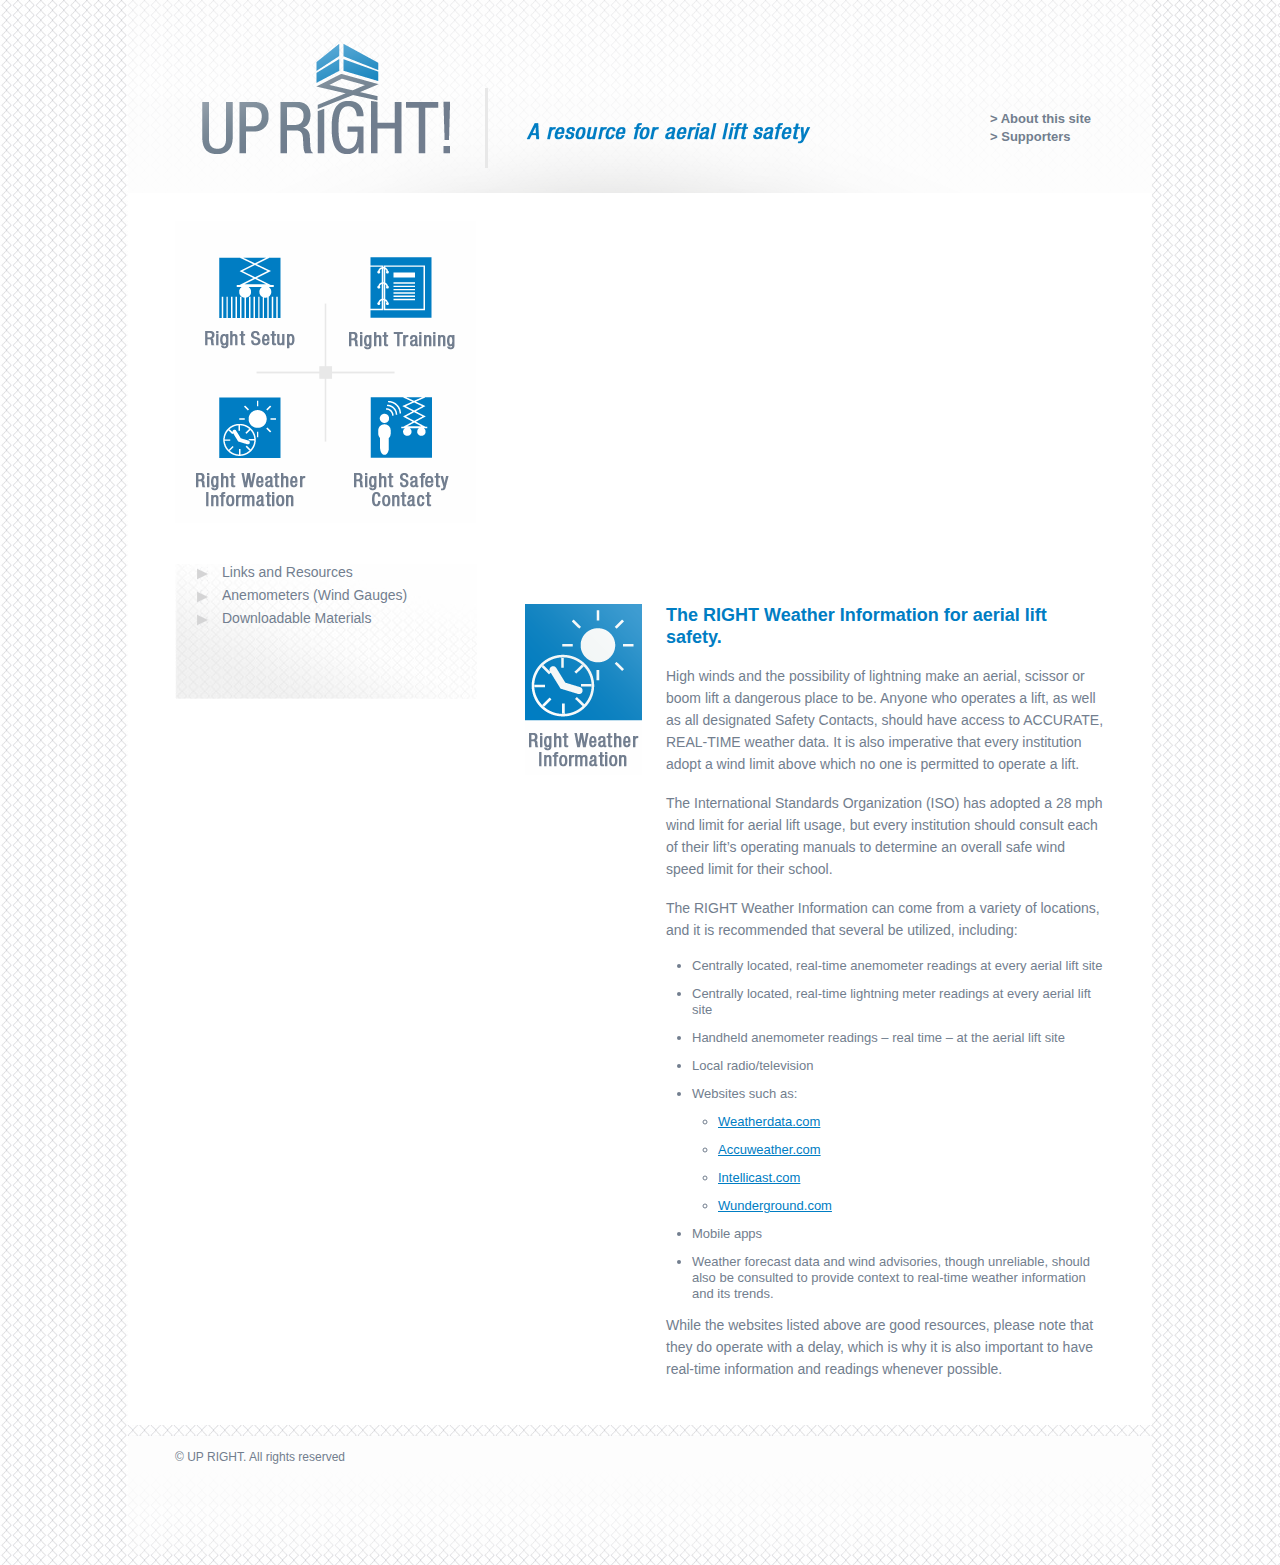
<file: right-weather-information/index.html>
<!DOCTYPE html>
<html lang="en">
	<head>
		<meta charset="utf-8">
		<meta http-equiv="X-UA-Compatible" content="IE=edge,chrome=1">
		<meta name="viewport" content="width=device-width, initial-scale=1.0">
		<meta name="description" content="UP RIGHT! is a program developed to raise awareness of aerial, scissor and boom lift safety." />
<title>Up Right: Right Weather Information</title>
<link rel="shortcut icon" href="/favicon.ico">

<link rel="stylesheet" href="../stylesheets/site.css"></link>

<script type="text/javascript">
 var _gaq = _gaq || [];
 _gaq.push(['_setAccount', 'UA-25355552-1']);
 _gaq.push(['_trackPageview']);
 (function() {
   var ga = document.createElement('script'); ga.type = 'text/javascript'; ga.async = true;
   ga.src = ('https:' == document.location.protocol ? 'https://ssl' : 'http://www') + '.google-analytics.com/ga.js';
   var s = document.getElementsByTagName('script')[0]; s.parentNode.insertBefore(ga, s);
 })();
</script>
   <!-- Global site tag (gtag.js) - Google Analytics -->
<script async src="https://www.googletagmanager.com/gtag/js?id=G-MGY5900548"></script>
<script>
  window.dataLayer = window.dataLayer || [];
  function gtag(){dataLayer.push(arguments);}
  gtag('js', new Date());
  gtag('config', 'G-MGY5900548');
</script>
   </head>
	<body>

<div class="wrapper">

	<div id="top">
	   <a href="../" id="logo_link">&nbsp;</a>
	   <div id="tag">&nbsp;</div>
	   <nav>
	       <ul>
	           <li>&gt; <a href="../about/">About this site</a></li>
	           <li>&gt; <a href="../supporters/">Supporters</a></li>
	       </ul>
	   </nav>
	</div>

	<div class="middle clearfix">

		<div class="content">

<p>
	<iframe allowfullscreen="" frameborder="0" height="360" src="https://www.youtube.com/embed/uvg4InG4OZo" width="580"></iframe></p>
	<div class="icon-split">
		<p><img alt="" src="../assets/125632/fullsize/right_weather.png" /></td>
			<div class="split-content">
				<h2>
					The RIGHT Weather Information for aerial lift safety.</h2>
				<p>
					High winds and the possibility of lightning make an aerial, scissor or boom lift a dangerous place to be. Anyone who operates a lift, as well as all designated Safety Contacts, should have access to ACCURATE, REAL-TIME weather data. It is also imperative that every institution adopt a wind limit above which no one is permitted to operate a lift.</p>
				<p>
					The International Standards Organization (ISO) has adopted a 28 mph wind limit for aerial lift usage, but every institution should consult each of their lift&rsquo;s operating manuals to determine an overall safe wind speed limit for their school.</p>
				<p>
					The RIGHT Weather Information can come from a variety of locations, and it is recommended that several be utilized, including:</p>
				<ul>
					<li>
						Centrally located, real-time anemometer readings at every aerial lift site</li>
					<li>
						Centrally located, real-time lightning meter readings at every aerial lift site</li>
					<li>
						Handheld anemometer readings &ndash; real time &ndash; at the aerial lift site</li>
					<li>
						Local radio/television</li>
					<li>
						Websites such as:
						<ul>
							<li>
								<a href="http://www.weatherdata.com" target="_blank">Weatherdata.com</a></li>
							<li>
								<a href="http://www.accuweather.com" target="_blank">Accuweather.com</a></li>
							<li>
								<a href="http://www.intellicast.com" target="_blank">Intellicast.com</a></li>
							<li>
								<a href="http://www.wunderground.com" target="_blank">Wunderground.com</a></li>
						</ul>
					</li>
					<li>
						Mobile apps</li>
					<li>
						Weather forecast data and wind advisories, though unreliable, should also be consulted to provide context to real-time weather information and its trends.</li>
				</ul>
				<p>
					While the websites listed above are good resources, please note that they do operate with a delay, which is why it is also important to have real-time information and readings whenever possible.</p>
				</div>
			</div>


</div>

		<div class="leftside">
            <nav id="square">
                <a id="nav_setup" href="../right-setup/">&nbsp;</a>
                <a id="nav_training" href="../right-training/">&nbsp;</a>
                <a id="nav_weather" href="/right-weather-information/">&nbsp;</a>
                <a id="nav_contact" href="../right-safety-contact/">&nbsp;</a>
            </nav>
            <nav id="subnav">
                <ul>
                    <li><a href="../links-and-resources/">Links and Resources</a></li>
                    <li><a href="../anemometers/">Anemometers (Wind Gauges)</a></li>
                    <li><a href="../downloadable-materials/">Downloadable Materials</a></li>

                </ul>
            </nav>



		</div>

		<div class="clearfix"></div>
	</div>

	<div class="footer">
	    <div class="content">

	    </div>
	    <div class="leftside">&copy; UP RIGHT. All rights reserved</div>
	</div>

</div>
</body>
</html>
</file>
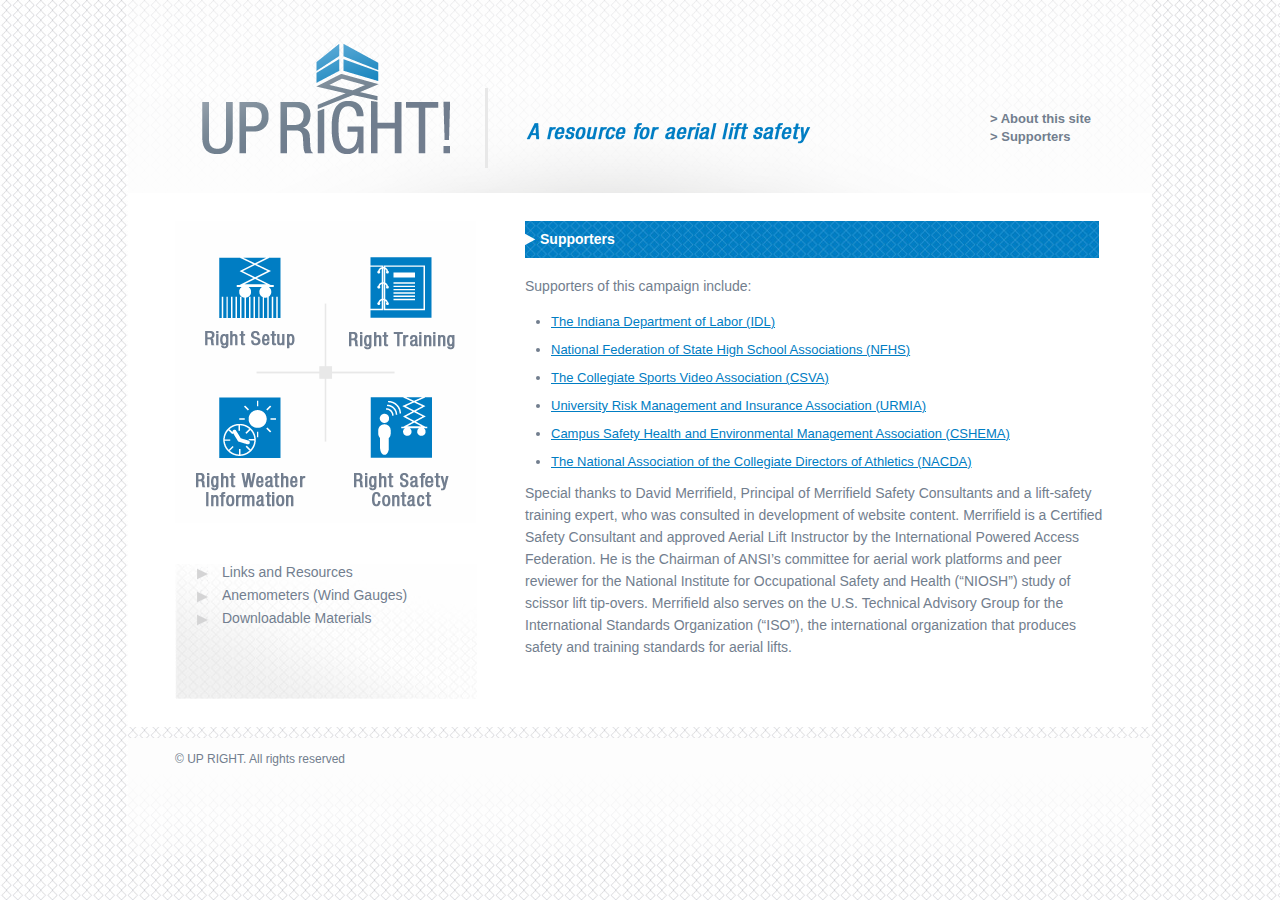
<file: supporters/index.html>
<!DOCTYPE html>
<html lang="en">
	<head>
		<meta charset="utf-8">
		<meta http-equiv="X-UA-Compatible" content="IE=edge,chrome=1">
		<meta name="viewport" content="width=device-width, initial-scale=1.0">
		<meta name="description" content="UP RIGHT! is a program developed to raise awareness of aerial, scissor and boom lift safety." />
<title>Up Right: Supporters</title>
<link rel="shortcut icon" href="/favicon.ico">

<link rel="stylesheet" href="../stylesheets/site.css"></link>

<script type="text/javascript">
 var _gaq = _gaq || [];
 _gaq.push(['_setAccount', 'UA-25355552-1']);
 _gaq.push(['_trackPageview']);
 (function() {
   var ga = document.createElement('script'); ga.type = 'text/javascript'; ga.async = true;
   ga.src = ('https:' == document.location.protocol ? 'https://ssl' : 'http://www') + '.google-analytics.com/ga.js';
   var s = document.getElementsByTagName('script')[0]; s.parentNode.insertBefore(ga, s);
 })();
</script>
<!-- Global site tag (gtag.js) - Google Analytics -->
<script async src="https://www.googletagmanager.com/gtag/js?id=G-MGY5900548"></script>
<script>
  window.dataLayer = window.dataLayer || [];
  function gtag(){dataLayer.push(arguments);}
  gtag('js', new Date());
  gtag('config', 'G-MGY5900548');
</script>
</head>
	<body>

<div class="wrapper">

	<div id="top">
	   <a href="../" id="logo_link">&nbsp;</a>
	   <div id="tag">&nbsp;</div>
	   <nav>
	       <ul>
	           <li>&gt; <a href="../about/">About this site</a></li>
	           <li>&gt; <a href="/supporters/">Supporters</a></li>
	       </ul>
	   </nav>
	</div>

	<div class="middle clearfix">

		<div class="content">

			<h1>Supporters</h1>
            <p>Supporters of this campaign include:</p>
            <ul>
                <li><a href="http://www.in.gov/dol/">The Indiana Department of Labor (<span class="caps">IDL</span>)</a></li>
                <li><a href="http://www.nfhs.org/">National Federation of State High School Associations (<span class="caps">NFHS</span>)</a></li>
                <li><a href="http://www.collegiatesportsvideo.com/os/">The Collegiate Sports Video Association (<span class="caps">CSVA</span>)</a></li>
                <li><a href="https://www.urmia.org/">University Risk Management and Insurance Association (<span class="caps">URMIA</span>)</a></li>
                <li><a href="http://www.cshema.org/">Campus Safety Health and Environmental Management Association (<span class="caps">CSHEMA</span>)</a></li>
                <li><a href="http://www.nacda.com/">The National Association of the Collegiate Directors of Athletics (<span class="caps">NACDA</span>)</a></li>
            </ul>
            <p>Special thanks to David Merrifield, Principal of Merrifield Safety Consultants and a lift-safety training expert, who was consulted in development of website content. Merrifield is a Certified Safety Consultant and approved Aerial Lift Instructor by the International Powered Access Federation. He is the Chairman of ANSI’s committee for aerial work platforms and peer reviewer for the National Institute for Occupational Safety and Health (“NIOSH”) study of scissor lift tip-overs. Merrifield also serves on the U.S. Technical Advisory Group for the International Standards Organization (“ISO”), the international organization that produces safety and training standards for aerial lifts.</p>

</div>

		<div class="leftside">
            <nav id="square">
                <a id="nav_setup" href="../right-setup/">&nbsp;</a>
                <a id="nav_training" href="../right-training/">&nbsp;</a>
                <a id="nav_weather" href="../right-weather-information/">&nbsp;</a>
                <a id="nav_contact" href="../right-safety-contact/">&nbsp;</a>
            </nav>
            <nav id="subnav">
                <ul>
                    <li><a href="../links-and-resources/">Links and Resources</a></li>
                    <li><a href="../anemometers/">Anemometers (Wind Gauges)</a></li>
                    <li><a href="../downloadable-materials/">Downloadable Materials</a></li>

                </ul>
            </nav>



		</div>

		<div class="clearfix"></div>
	</div>

	<div class="footer">
	    <div class="content">

	    </div>
	    <div class="leftside">&copy; UP RIGHT. All rights reserved</div>
	</div>

</div>
</body>
</html>
</file>
<file: stylesheets/site.css>
/**
 *  RESETS: html5boilerplate.com
 */
    html, body, div, span, object, iframe,h1, h2, h3, h4, h5, h6, p, blockquote, pre,abbr, address, cite, code, del, dfn, em, img, ins, kbd, q, samp,small, strong, sub, sup, var, b, i, dl, dt, dd, ol, ul, li,fieldset, form, label, legend,table, caption, tbody, tfoot, thead, tr, th, td,article, aside, canvas, details, figcaption, figure,footer, header, hgroup, menu, nav, section, summary,time, mark, audio, video{margin: 0;padding: 0;border: 0;font-size: 100%;font: inherit;vertical-align: baseline;}
    article, aside, details, figcaption, figure,footer, header, hgroup, menu, nav, section {display: block;}
    blockquote, q { quotes: none; }
    blockquote:before, blockquote:after,q:before, q:after { content: ""; content: none; }
    ins { background-color: #ff9; color: #000; text-decoration: none; }
    mark { background-color: #ff9; color: #000; font-style: italic; font-weight: bold; }
    del { text-decoration: line-through; }
    abbr[title], dfn[title] { border-bottom: 1px dotted; cursor: help; }
    table { border-collapse: collapse; border-spacing: 0; }
    hr { display: block; height: 1px; border: 0; border-top: 1px solid #ccc; margin: 1em 0; padding: 0; }
    input, select { vertical-align: middle; }
    body { font:13px/1.231 sans-serif; *font-size:small; }
    select, input, textarea, button { font:99% sans-serif; }
    pre, code, kbd, samp { font-family: monospace, sans-serif; }
    html { overflow-y: scroll; }
    a:hover, a:active { outline: none; }
    ul, ol { margin-left: 2em; }
    ol { list-style-type: decimal; }
    nav ul, nav li { margin: 0; list-style:none; list-style-image: none; }
    small { font-size: 85%; }
    strong, th { font-weight: bold; }
    td { vertical-align: top; }
    sub, sup { font-size: 75%; line-height: 0; position: relative; }
    sup { top: -0.5em; }
    sub { bottom: -0.25em; }
    pre { white-space: pre; white-space: pre-wrap; word-wrap: break-word;padding: 15px; }
    textarea { overflow: auto; }
    .ie6 legend, .ie7 legend { margin-left: -7px; }
    input[type="radio"] { vertical-align: text-bottom; }
    input[type="checkbox"] { vertical-align: bottom; }
    .ie7 input[type="checkbox"] { vertical-align: baseline; }
    .ie6 input { vertical-align: text-bottom; }
    label, input[type="button"], input[type="submit"], input[type="image"], button { cursor: pointer; }
    button, input, select, textarea { margin: 0; }
    ::-moz-selection{ background: #007dc3; color:#fff; text-shadow: none; }
    ::selection { background:#007dc3; color:#fff; text-shadow: none; }
    a:link { -webkit-tap-highlight-color: #FF5E99; }
    button {  width: auto; overflow: visible; }
    .ie7 img { -ms-interpolation-mode: bicubic; }
    h1, h2, h3, h4, h5, h6 { font-weight: bold; }
    i, em { font-style: italic; }

/**
 *  CONTENT
 */
    body {
        font-family: Arial, sans-serif;
        color: #727e8e;
    }
    a, a:active, a:visited {
        color: #007dc3;
    }
    a:hover {
        color: #727e8e;
    }
    p {
        font-size: 14px;
        line-height: 22px;
        margin-bottom: 17px;
    }
    h1 {
        width: 549px;
        color: white;
        font-size: 14px;
        line-height: 17px;
        font-weight: bold;
        padding: 10px 10px 10px 15px;
        background-image: url("images/bg_h1.jpg");
        background-repeat: no-repeat;
        background-color: #007dc3;
        margin-bottom: 17px;
    }
    h2 {
        font-size: 18px;
        color: #007dc3;
        margin-bottom: 17px;
    }
    h3 {
        color: #007dc3;
        font-size: 14px;
        font-weight: bold;
        line-height: 22px;
        margin-bottom: 17px;
    }
    h4 {
        font-size: 15px;
        margin-bottom: 10px;
    }
    li {
        margin-bottom: 12px;
    }
    li ul {
        margin-top: 12px;
    }


/**
 *  LAYOUT
 */
    body {
        background-color: white;
        background-image: url("images/bg_body.jpg");
    }
    .wrapper {
        width: 1024px;
        margin: 0 auto;
    }
    .leftside {
        float: left;
        left: 0;
        position: relative;
        top: 0;
        width: 305px;
        margin-left: -930px;
    }
    .middle {
        background-color: white;
        padding: 28px 47px;
    }
    .content {
        width: 580px;
        margin-left: 350px;
        float: left;
        min-height: 10px;
    }

/**
 * TOP SECTION
 */
    #top {
        height: 193px;
        background-image: url("images/bg_top.png");
        position: relative;
    }
    #logo_link {
        text-decoration: none;
        background-image: url("images/logo.png");
        width: 248px;
        height: 110px;
        position: absolute;
        top: 44px;
        left: 74px;
    }
    #tag {
        width: 329px;
        height: 80px;
        background-image: urL("images/tag.png");
        position: absolute;
        top: 88px;
        left: 357px;
    }
    #top nav {
        width: 162px;
        position: absolute;
        top: 110px;
        right: 0;
        font-size: 13px;
        line-height: 18px;
        font-weight: bold;
    }
    #top nav a {
        color: #727e8e;
        text-decoration: none;
    }
    #top nav a:hover {
        text-decoration: underline;
    }


/**
 *  SQUARES NAV
 */
    nav#square {
        width: 301px;
        height: 302px;
        position: relative;
    }
    nav#square a {
        display: block;
        position: absolute;
        background-position: top left;
        text-decoration: none;
    }
    nav#square a:hover {
        background-position: bottom left;
    }
    a#nav_setup {
        width: 150px;
        height: 152px;
        top: 0px;
        left: 0px;
        background-image: url("images/nav_setup.png");
    }
    a#nav_training {
        width: 151px;
        height: 152px;
        top: 0px;
        right: 0px;
        background-image: url("images/nav_training.png");
    }
    a#nav_weather {
        width: 150px;
        height: 150px;
        bottom: 0px;
        left: 0px;
        background-image: url("images/nav_weather.png");
    }
    a#nav_contact {
        width: 151px;
        height: 150px;
        bottom: 0px;
        right: 0px;
        background-image: url("images/nav_contact.png");
    }

/**
 * SUB NAV
 */
    nav#subnav {
        height: 135px;
        width: 302px;
        background-image: url("images/bg_subnav.jpg");
        margin-top: 41px;
    }
    nav#subnav li {
        margin-left: 22px;
    }
    nav#subnav a {
        display: inline-block;
        font-size: 14px;
        color: #727e8f;
        text-decoration: none;
        padding-left: 25px;
        padding-bottom: 6px;
        background-image: url("images/bg_subnav_a.png");
        background-repeat: no-repeat;
        background-position: 0 3px;
        width: 200px;
    }
    nav#subnav a:hover {
        background-image: url("images/bg_subnav_a_on.png");
    }
    .at300b {
        margin-right: 4px;
    }

/**
 *  FOOTER
 */
    .footer {
        padding: 15px 47px;
        background-image: url("images/bg_footer.png");
        height: 100px;
        background-repeat: repeat-x;
        margin-top: 10px;
    }
    .footer .leftside {
        font-size: 12px;
    }


/****** DOWNLOADS TABLE ******/
    #downloads_table, #downloads_table h3 {
        font-size: 13px;
        line-height: 18px;
    }
    #downloads_table h3 {
        margin: 4px 0px;
    }
    #downloads_table a {
        color: #727e8f;
        padding-left: 15px;
    }
/**
 *  BLOCKS
 */
    .block { margin-bottom: 20px; }
    .block-head {
    	margin-bottom: 10px;
    	font-size: 120%;
    	font-weight: bold;
    	border-bottom: 1px solid #CCCCCC;
    }
    .block-head a { text-decoration: none; }
    .block img { max-width: 200px; }
    .sidenav .block img { max-width: 150px; }

/**
 *  PAGINATION
 */
    .pagination { padding: 5px 0; }
	.pagination table {
		margin: 0 auto;
		border-collapse: collapse;
	}
	.pagination table td { text-align: center; }
	.pagination table a {
		display: block;
		padding: 4px 5px;
		line-height: 1;
		color: #FFFFFF;
		text-decoration: none;
		background-color: #999999;
	}
	.pagination table a:hover, .pagination table a.act { background-color: #5FA1FF; }
	.pagination table a.act, .pagination table a.act2 { cursor: default; }
	.pagination table a.act2 { background-color: #D1DDEF; }


/**
 *  IMAGE ALIGNMENT CLASSES (fckstyles.xml)
 */
    .alignTL, .alignBL, .alignL { float: left; }
    .alignTR, .alignBR, .alignR { float: right; }
    .alignTL { margin: 0 20px 20px 0; }
    .alignTR { margin: 0 0 20px 20px; }
    .alignBL { margin: 20px 20px 0 0; }
    .alignBR { margin: 20px 0 0 20px; }
    .alignL { margin: 0 20px 0 0; }
    .alignR { margin: 0 0 0 20px; }

/**
 *  FAKE FORM FIELD
 */
    .x_input {
        display: none;
    }

.icon-split {display:flex;}
.split-content {padding-left:1.5rem;}

/**
 * Non-semantic helper classes: goes after defined styles: html5boilerplate.com
 */

    /* Hide for both screenreaders and browsers: css-discuss.incutio.com/wiki/Screenreader_Visibility */
    .hidden { display: none; visibility: hidden; }

    /* Hide only visually, but have it available for screenreaders: by Jon Neal. www.webaim.org/techniques/css/invisiblecontent/  &  j.mp/visuallyhidden */
    .visuallyhidden { border: 0; clip: rect(0 0 0 0); height: 1px; margin: -1px; overflow: hidden; padding: 0; position: absolute; width: 1px; }
    /* Extends the .visuallyhidden class to allow the element to be focusable when navigated to via the keyboard: drupal.org/node/897638 */
    .visuallyhidden.focusable:active,
    .visuallyhidden.focusable:focus { clip: auto; height: auto; margin: 0; overflow: visible; position: static; width: auto; }

    /* Hide visually and from screenreaders, but maintain layout */
    .invisible { visibility: hidden; }

    /* The Magnificent Clearfix: Updated to prevent margin-collapsing on child elements. j.mp/bestclearfix */
    .clearfix:before, .clearfix:after { content: "\0020"; display: block; height: 0; overflow: hidden; }
    .clearfix:after { clear: both; }
    /* Fix clearfix: blueprintcss.lighthouseapp.com/projects/15318/tickets/5-extra-margin-padding-bottom-of-page */
    .clearfix { zoom: 1; }
</file>
